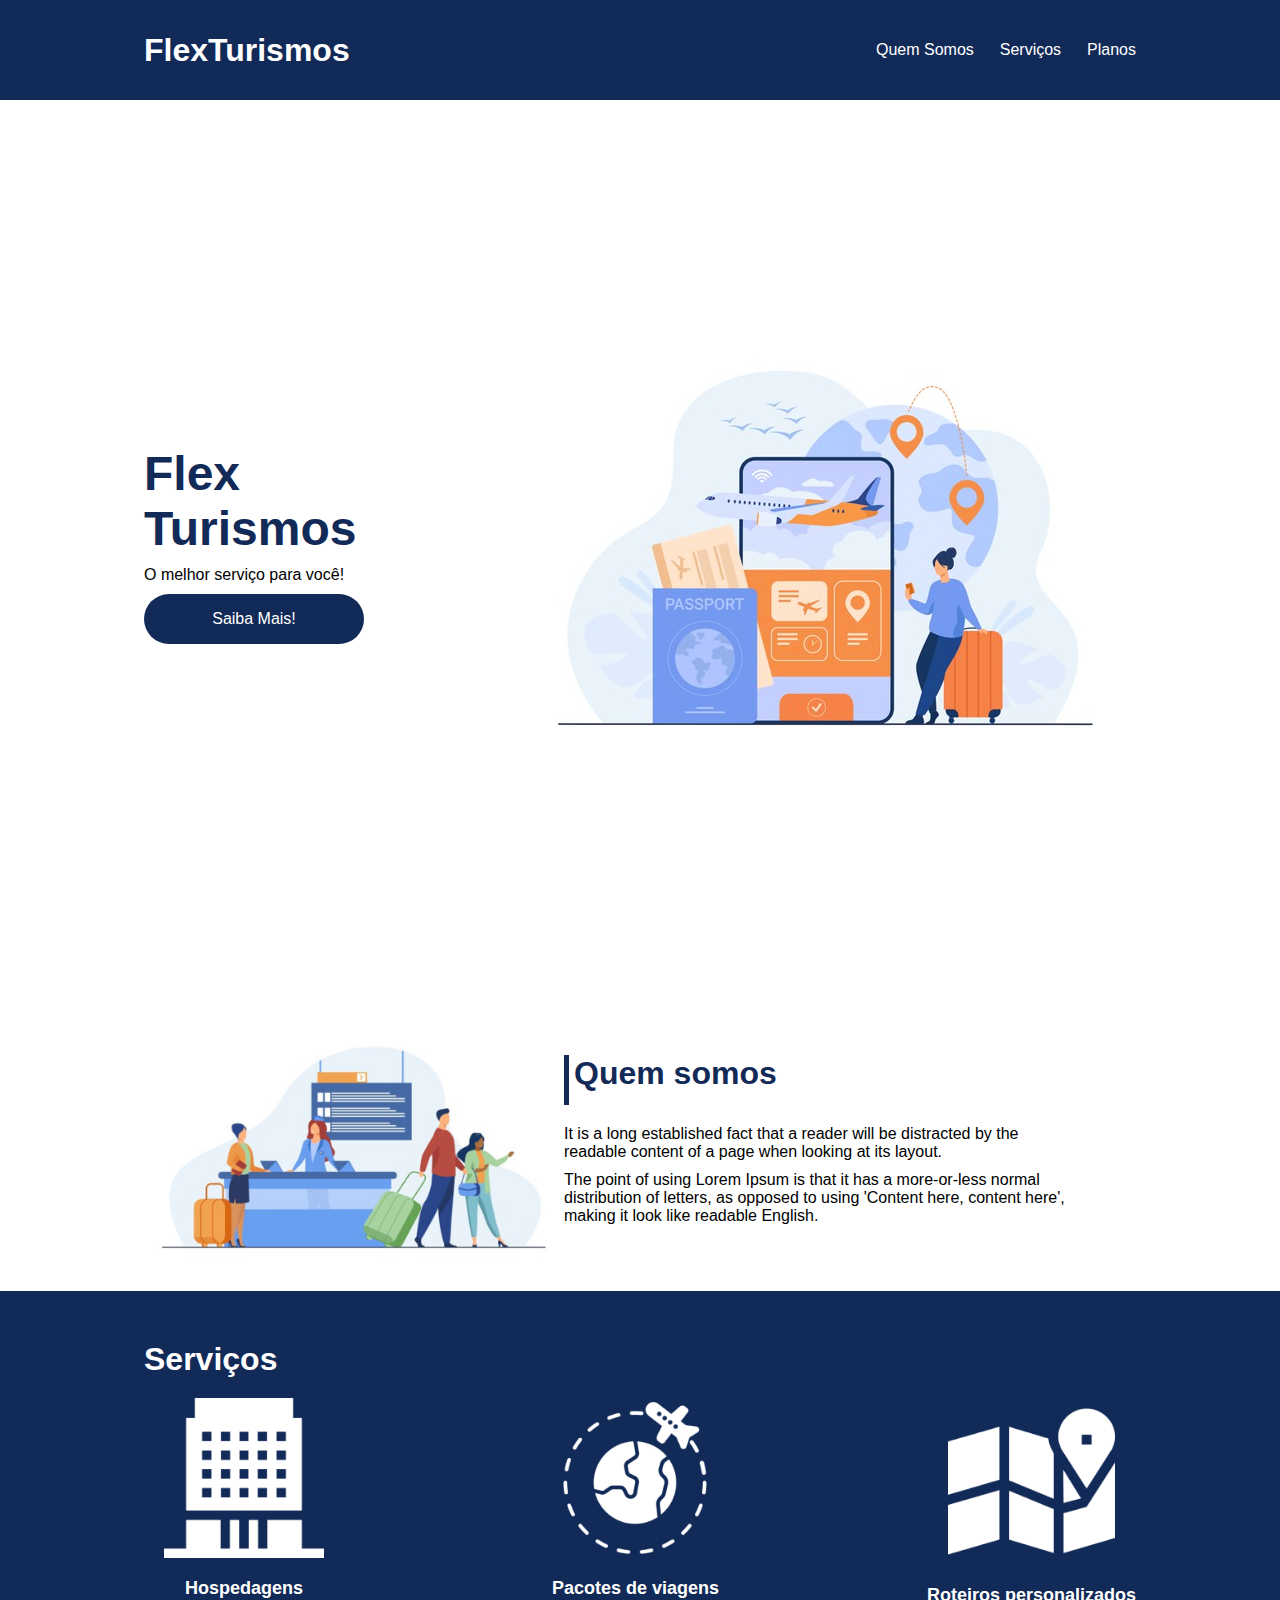
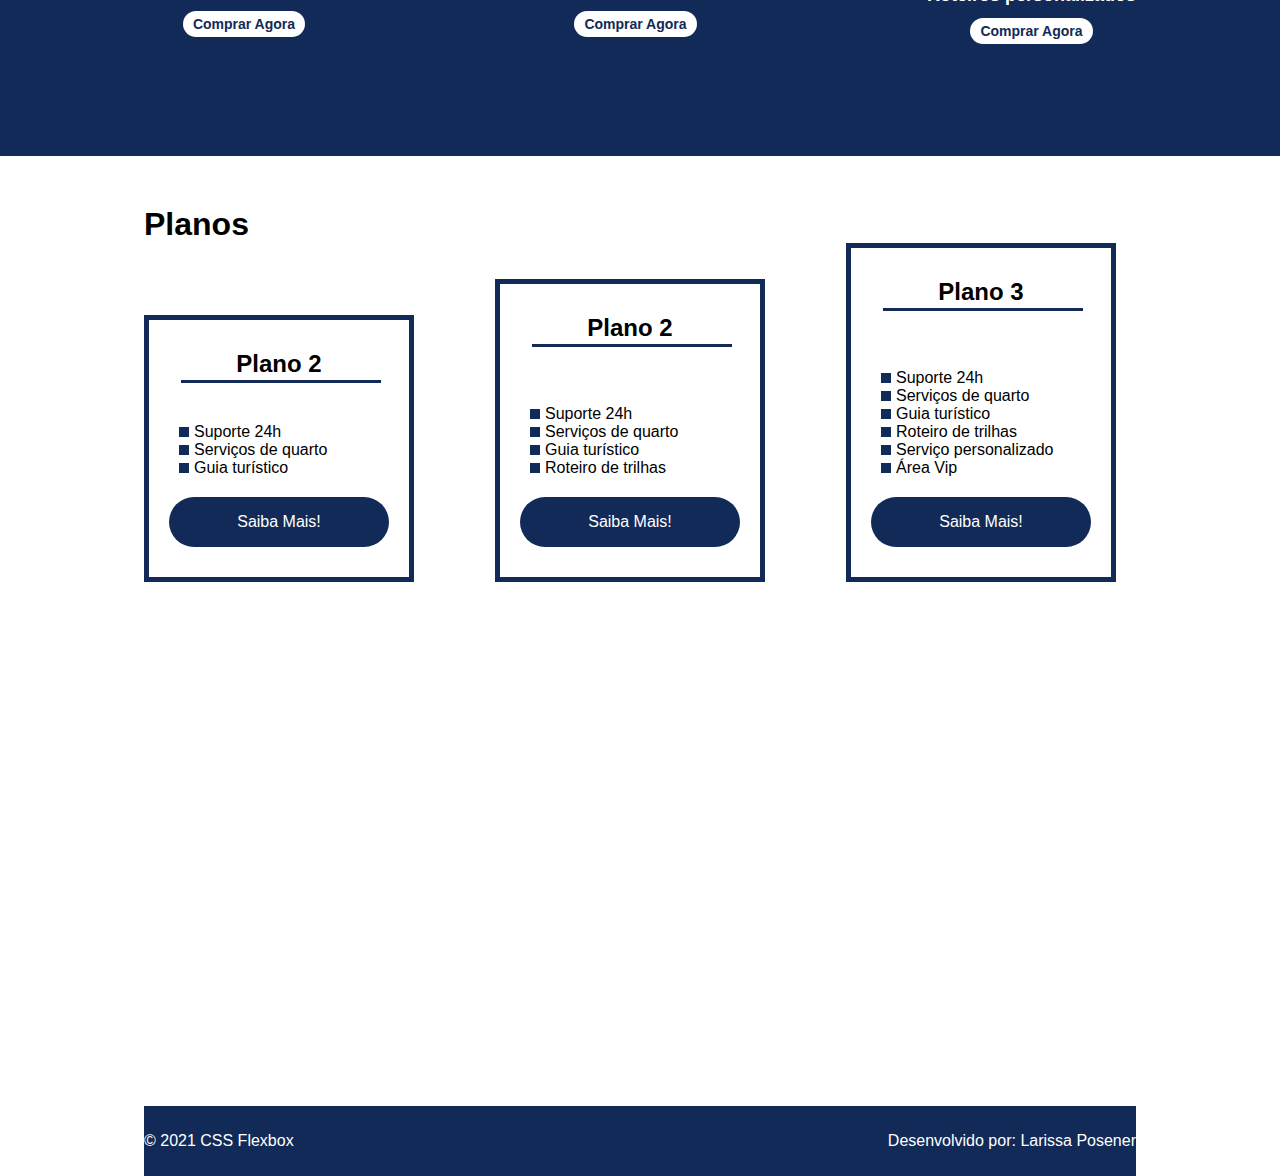
<file: flex-projeto/index.html>
<!DOCTYPE html>
<html lang="pt-br">
<head>
    <meta charset="UTF-8">
    <meta name="viewport" content="width=device-width, initial-scale=1.0">
    <title>Flex Turismos</title>
    <link rel="stylesheet" href="./style.css">
</head>
<body>
    <header>
        <div class="flex-container menu">
            <div><h1>FlexTurismos</h1></div>
            <ul class="list-items">
                <li><a href="#quem-somos">Quem Somos</a></li>
                <li><a href="#servicos">Serviços</a></li>
                <li><a href="#planos">Planos</a></li>
            </ul>
        </div>
    </header>

    <div class="flex-container apresentacao">
        <div class="texto-apresentacao">
            <h1>Flex <br>Turismos</h1>
            <p>O melhor serviço para você!</p>
            <a href="#" class="btn">Saiba Mais!</a>
        </div>

        <div>
            <div><img src="./images/0-main.png" alt="banner de apresentação"></div>
        </div>
    </div>

    <div class="flex-container" id="quem-somos">
        <div>
            <h2>Quem somos</h2>
            <p>It is a long established fact that a reader will be distracted by the readable content of a page when looking at its layout. </p>
            <p>The point of using Lorem Ipsum is that it has a more-or-less normal distribution of letters, as opposed to using 'Content here, content here', making it look like readable English.</p>
        </div>

        <div>
            <img src="./images/1-quem-somos.png" alt="balcão de atendimento">
        </div>
    </div>

    <div class="container-externo">
        <div class="flex-container" id="servicos">
            <div>
                <h2>Serviços</h2>
            </div>
    
            <div class="list-servicos">
                <div class="item-servico">
                    <div><img src="./images/icon-2.png" alt="hospedagens"></div>
                    <p>Hospedagens</p>
                    <a href="#">Comprar Agora</a>
                </div>
    
                <div class="item-servico">
                   <div><img src="./images/icon-1.png" alt="pacote de viagens"></div>
                   <p>Pacotes de viagens</p>
                   <a href="#">Comprar Agora</a>
                </div>
    
                <div class="item-servico">
                    <div><img src="./images/icon-3.png" alt="roteiros personalizados"></div>
                    <p>Roteiros personalizados</p>
                    <a href="#">Comprar Agora</a>
                </div>
            </div>

        </div>
    </div> 

    <div class="flex-container" id="planos">
        <div><h2>Planos</h2></div>
        <div class="list-planos">
            <div class="item-plano">
                <h3>Plano 2</h3>
                <ul>
                    <li>Suporte 24h</li>
                    <li>Serviços de quarto</li>
                    <li>Guia turístico</li>
                </ul>
                <a href="#" class="btn">Saiba Mais!</a>
            </div>
    
            <div class="item-plano">
                <h3>Plano 2</h3>
                <br>
                <ul>
                    <li>Suporte 24h</li>
                    <li>Serviços de quarto</li>
                    <li>Guia turístico</li>
                    <li>Roteiro de trilhas</li>
                </ul>
                <a href="#" class="btn">Saiba Mais!</a>
            </div>
    
            <div class="item-plano">
                <h3>Plano 3</h3>
                <br>
                <ul>
                    <li>Suporte 24h</li>
                    <li>Serviços de quarto</li>
                    <li>Guia turístico</li>
                    <li>Roteiro de trilhas</li>
                    <li>Serviço personalizado</li>
                    <li>Área Vip</li>
                </ul>
                <a href="#" class="btn">Saiba Mais!</a>
            </div>
        </div>
    </div>

    <footer>
        <div class="flex-container footer">
            <p>&copy; 2021 CSS Flexbox</p>
            <p>Desenvolvido por: Larissa Posener</p>
        </div>
    </footer>
</body>
</html>
</file>
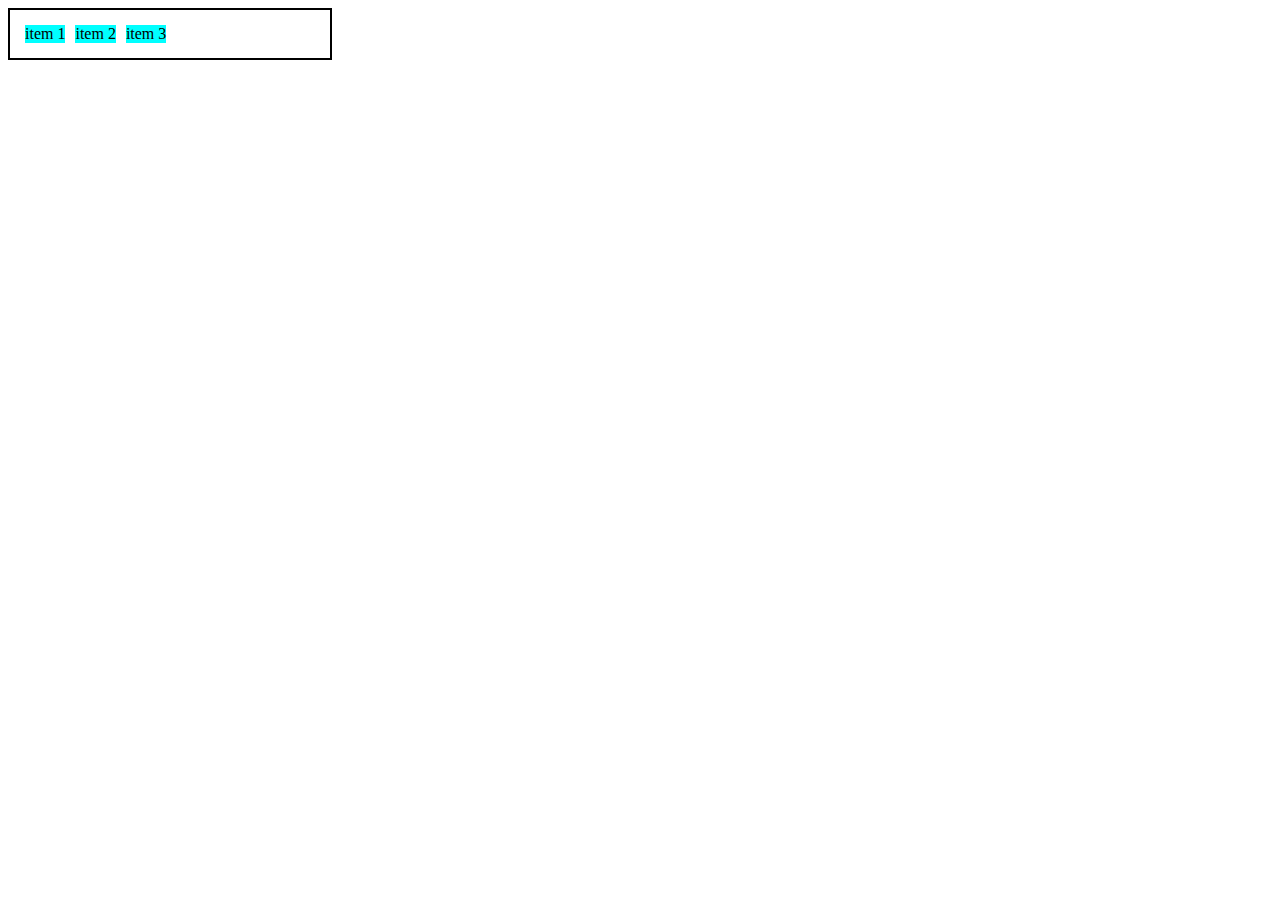
<file: 0-display-flex.html>
<!DOCTYPE html>
<html lang="en">
<head>
    <meta charset="UTF-8">
    <meta http-equiv="X-UA-Compatible" content="IE=edge">
    <meta name="viewport" content="width=device-width, initial-scale=1.0">
    <title>Fundamentos - display flex</title>
    <style>
        .flex{
            max-width: 300px;
            padding: 10px;
            border: 2px solid black;
            display: flex;
        }

        .item{
            background-color: aqua;
            margin: 5px;
        }
    </style>
</head>
<body>
    <div class="flex">
        <div class="item">item 1</div>
        <div class="item">item 2</div>
        <div class="item">item 3</div>
    </div>
</body>
</html>
</file>
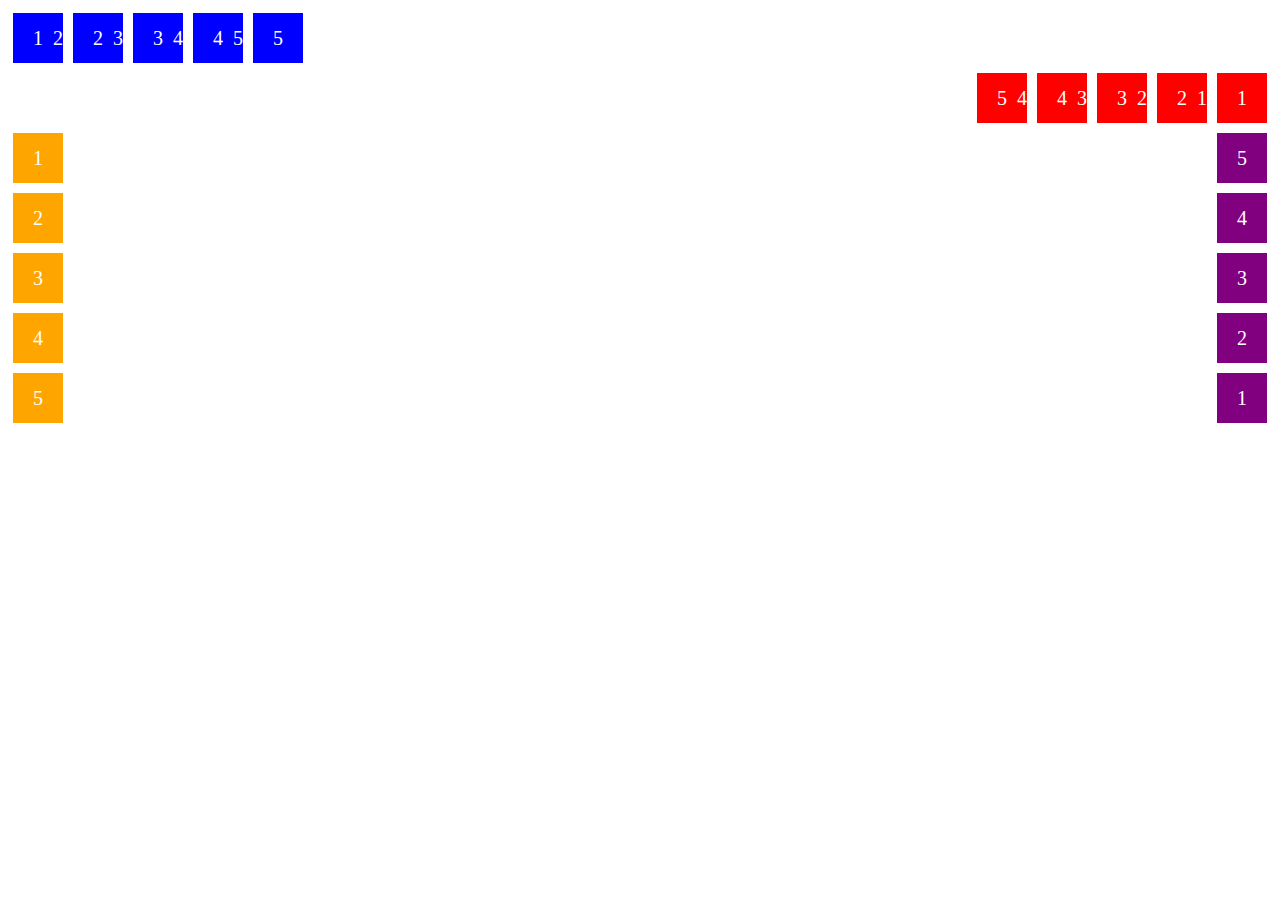
<file: 1-flex-direction.html>
<!DOCTYPE html>
<html lang="en">
<head>
    <meta charset="UTF-8">
    <meta http-equiv="X-UA-Compatible" content="IE=edge">
    <meta name="viewport" content="width=device-width, initial-scale=1.0">
    <title>Fundamentos - Flex direction</title>
    <style>
        .flex-container{
            margin: 0;
            padding: 0;
            display: flex;
            list-style: nome;
        }

        .flex-item{
            background: blue;
            height: 50px;
            width: 50px;
            line-height: 50px;
            font-size: 20px;
            color: white;
            text-align: center;
            margin: 5px;
        }

        .row{
            flex-direction: row;
        }

        .row-reverse{
            flex-direction: row-reverse;
        }
        .row-reverse li{
            background-color: red;
        }

        .column{
            float: left;
            flex-direction: column;
        }

        .column li{
            background: orange;
        }

        .column-reverse{
            float: right;
            flex-direction: column-reverse;
        }

        .column-reverse li{
            background: purple;
        }
    </style>
</head>
<body>
    <ul class="flex-container row"> 
        <li class="flex-item">1</li>
        <li class="flex-item">2</li>
        <li class="flex-item">3</li>
        <li class="flex-item">4</li>
        <li class="flex-item">5</li>
    </ul>

    <ul class="flex-container row-reverse"> 
        <li class="flex-item">1</li>
        <li class="flex-item">2</li>
        <li class="flex-item">3</li>
        <li class="flex-item">4</li>
        <li class="flex-item">5</li>
    </ul>

    <ul class="flex-container column"> 
        <li class="flex-item">1</li>
        <li class="flex-item">2</li>
        <li class="flex-item">3</li>
        <li class="flex-item">4</li>
        <li class="flex-item">5</li>
    </ul>

    <ul class="flex-container column-reverse"> 
        <li class="flex-item">1</li>
        <li class="flex-item">2</li>
        <li class="flex-item">3</li>
        <li class="flex-item">4</li>
        <li class="flex-item">5</li>
    </ul>
</body>
</html>
</file>
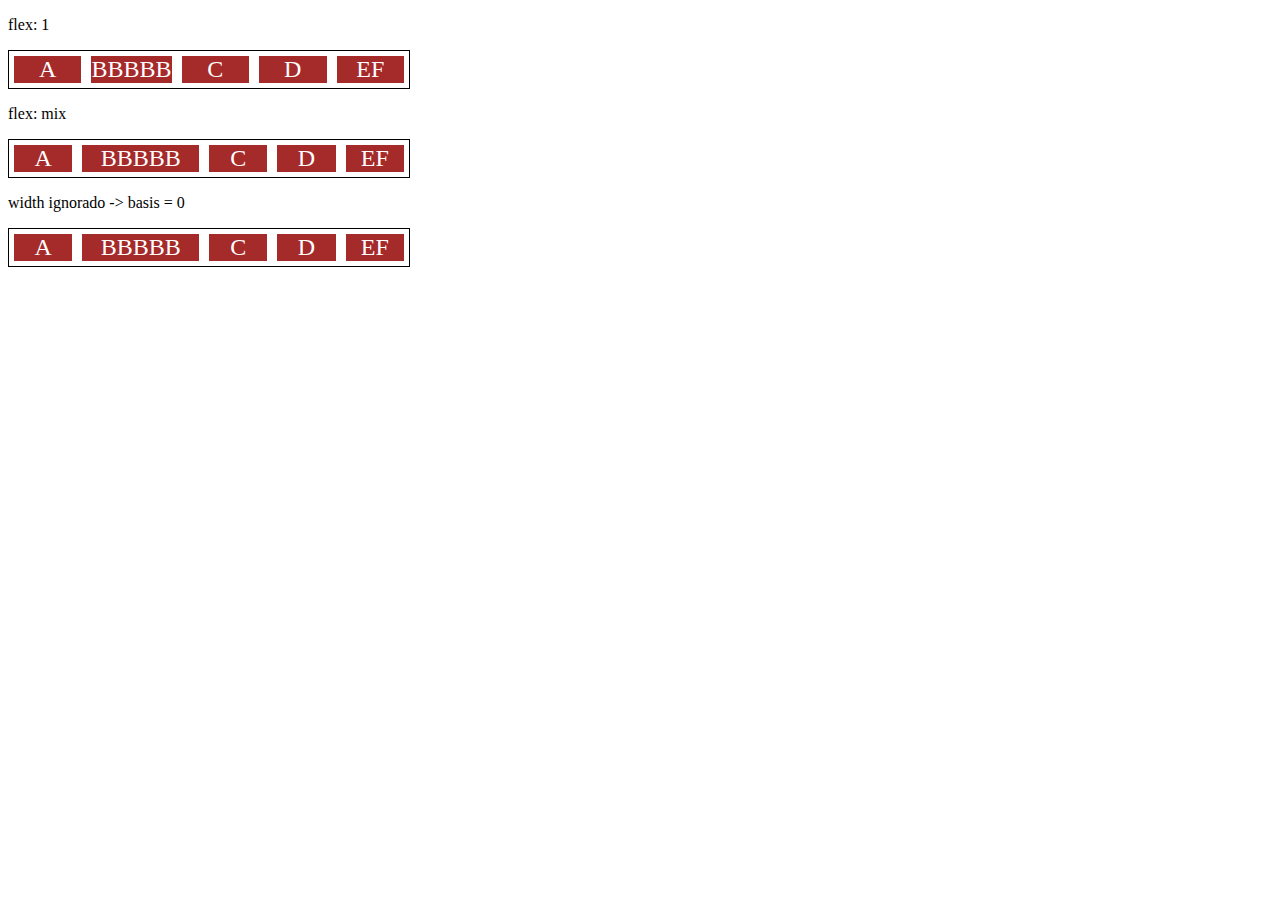
<file: 10-flex.html>
<!DOCTYPE html>
<html lang="en">
<head>
    <meta charset="UTF-8">
    <meta http-equiv="X-UA-Compatible" content="IE=edge">
    <meta name="viewport" content="width=device-width, initial-scale=1.0">
    <title>Fundamentos flex</title>
    <style>
        .container{
            display: flex;
            border: 1px solid black;
            max-width: 400px;
            margin-bottom: 10px;
        }

        .item{
            background-color: brown;
            color: white;
            font-size: 24px;
            text-align: center;
            margin: 5px;
        }

        .flex-1{
            flex: 1;
          
        }

        .largura{
            width: 200px;
        }

        .flex-2{
            flex: 2;
          
        }
    </style>
</head>
<body>

    <p>flex: 1</p>
    <div class="container">
        <div class="item flex-1">A</div>
        <div class="item flex-1">BBBBB</div>
        <div class="item flex-1">C</div>
        <div class="item flex-1">D</div>
        <div class="item flex-1">EF</div>
    </div>

    <p>flex: mix</p>
    <div class="container">
        <div class="item flex-1">A</div>
        <div class="item flex-2">BBBBB</div>
        <div class="item flex-1">C</div>
        <div class="item flex-1">D</div>
        <div class="item flex-1">EF</div>
    </div>

    <p>width ignorado -> basis = 0</p>
    <div class="container">
        <div class="item flex-1 largura">A</div>
        <div class="item flex-2 largura">BBBBB</div>
        <div class="item flex-1 largura">C</div>
        <div class="item flex-1 largura">D</div>
        <div class="item flex-1 ">EF</div>
    </div>
    
</body>
</html>
</file>
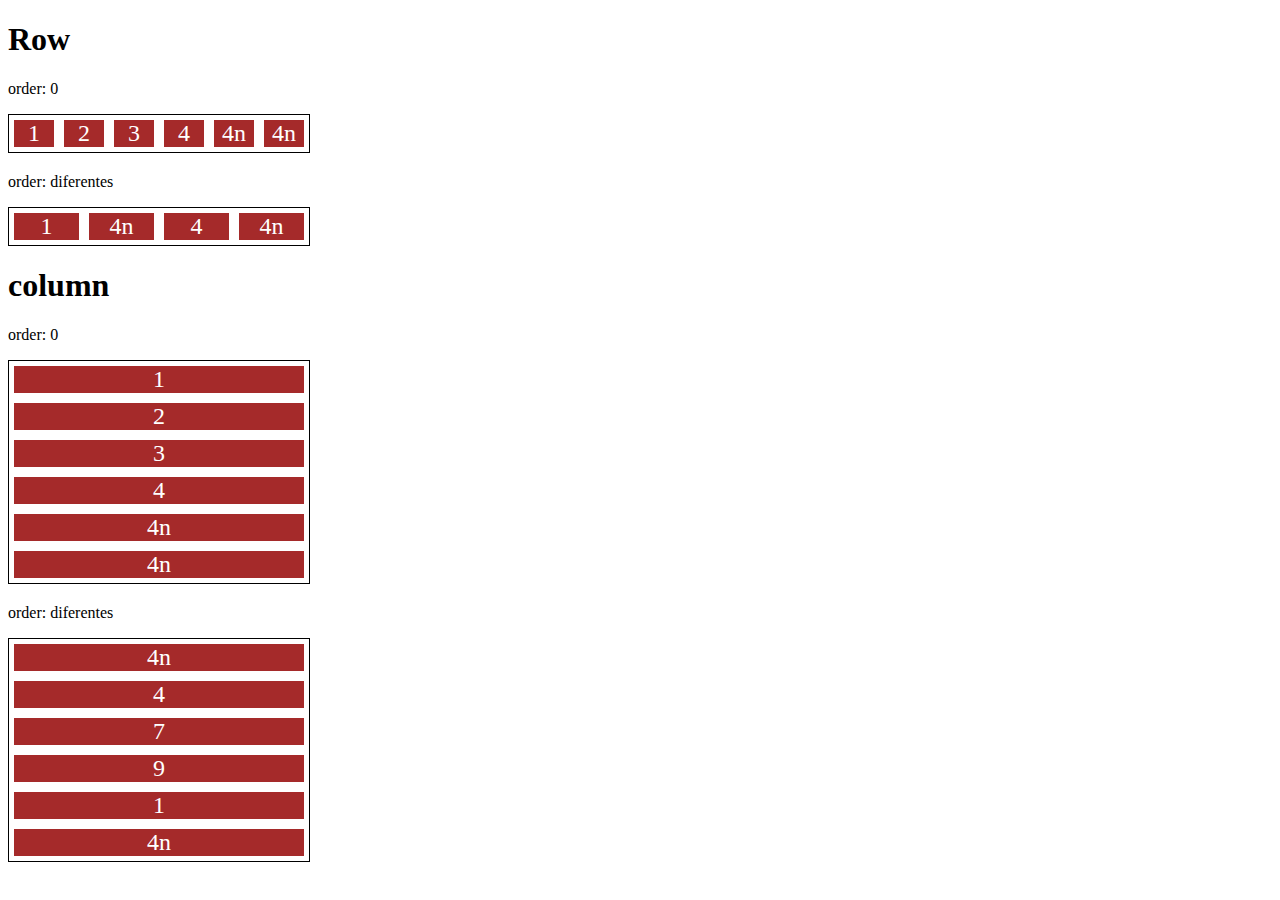
<file: 11-order.html>
<!DOCTYPE html>
<html lang="en">
<head>
    <meta charset="UTF-8">
    <meta http-equiv="X-UA-Compatible" content="IE=edge">
    <meta name="viewport" content="width=device-width, initial-scale=1.0">
    <title>Fundamentos  Order</title>
    <style>
        .container{
            display: flex;
            max-width: 300px;
            border: 1px solid black;
            margin-bottom: 20px;
           
        }

        .item{
            flex: 1;
            background: brown;
            color: white;
            text-align: center;
            font-size: 24px;
            margin: 5px;
            order: 0;
        }

        .o1{
            order: 1;
        }

        .o2{
            order: 2;
        }

        .o3{
            order: 3;
        }

        .direction{
            flex-direction: column;
        }
    </style>
</head>
<body>
    <h1>Row</h1>
    <p>order: 0</p>
    <div class="container">
        <div class="item">1</div>
        <div class="item">2</div>
        <div class="item">3</div>
        <div class="item">4</div>
        <div class="item">4n</div>
        <div class="item">4n</div>
    </div>

    <p>order: diferentes</p>
    <div class="container">
        <div class="item 03">1</div>
        <div class="item o2">4</div>
        <div class="item o3">4n</div>
        <div class="item o1">4n</div>
    </div>

    <h1>column</h1>
    <p>order: 0</p>
    <div class="container direction">
        <div class="item">1</div>
        <div class="item">2</div>
        <div class="item">3</div>
        <div class="item">4</div>
        <div class="item">4n</div>
        <div class="item">4n</div>
    </div>

    <p>order: diferentes</p>
    <div class="container direction">
        <div class="item o3">7</div>
        <div class="item o3">9</div>
        <div class="item o3">1</div>
        <div class="item o2">4</div>
        <div class="item o3">4n</div>
        <div class="item o1">4n</div>
    </div>
</body>
</html>
</file>
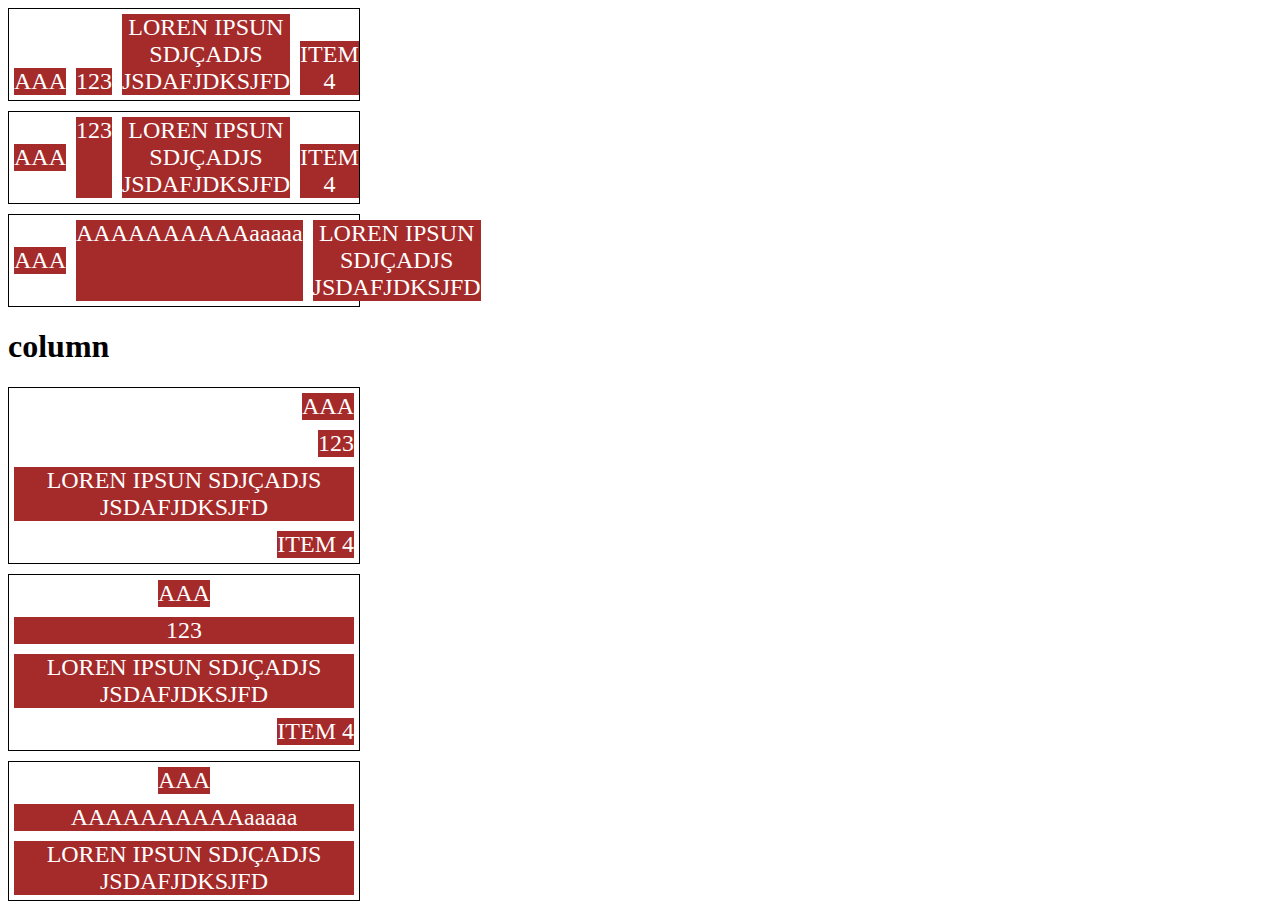
<file: 12-align-self.html>
<!DOCTYPE html>
<html lang="en">
<head>
    <meta charset="UTF-8">
    <meta http-equiv="X-UA-Compatible" content="IE=edge">
    <meta name="viewport" content="width=device-width, initial-scale=1.0">
    <title>Fundamentos - align self</title>
    <style>
        .container{
            max-width: 350px;
            border: 1px solid;
            margin-bottom: 10px;
            display: flex;
           

        }

        .align-container{
            align-items: flex-end;
        }

        .item{
            background-color: brown;
            color: white;
            font-size: 24px;
            text-align: center;
            margin: 5px;
        }

        .center{
            align-self: center;
        }

        .start{
            align-self: flex-start;
        }

        .end{
            align-self: flex-end;
        }

        .baseline{
            align-self: baseline;
        }

        .stretch{
            align-self: stretch;
        }

        .auto{
            align-self: auto;
        }

        .direction{
            flex-direction: column;
        }
    </style>
</head>
<body>
    <div class="container align-container">
        <div class="item">AAA</div>
        <div class="item auto">123</div>
        <div class="item auto">LOREN IPSUN SDJÇADJS JSDAFJDKSJFD</div>
        <div class="item auto">ITEM 4</div>
    </div>

    <div class="container">
        <div class="item center">AAA</div>
        <div class="item auto start">123</div>
        <div class="item stretch">LOREN IPSUN SDJÇADJS JSDAFJDKSJFD</div>
        <div class="item end">ITEM 4</div>
    </div>

    <div class="container">
        <div class="item center">AAA</div>
        <div class="item auto start">AAAAAAAAAAaaaaa</div>
        <div class="item stretch">LOREN IPSUN SDJÇADJS JSDAFJDKSJFD</div>
        
    </div>


    <h1>column</h1>
    <div class="container align-container direction">
        <div class="item">AAA</div>
        <div class="item auto">123</div>
        <div class="item auto">LOREN IPSUN SDJÇADJS JSDAFJDKSJFD</div>
        <div class="item auto">ITEM 4</div>
    </div>

    <div class="container direction">
        <div class="item center">AAA</div>
        <div class="item auto start">123</div>
        <div class="item stretch">LOREN IPSUN SDJÇADJS JSDAFJDKSJFD</div>
        <div class="item end">ITEM 4</div>
    </div>

    <div class="container direction">
        <div class="item center">AAA</div>
        <div class="item auto start">AAAAAAAAAAaaaaa</div>
        <div class="item stretch">LOREN IPSUN SDJÇADJS JSDAFJDKSJFD</div>
        
    </div>
</body>
</html>
</file>
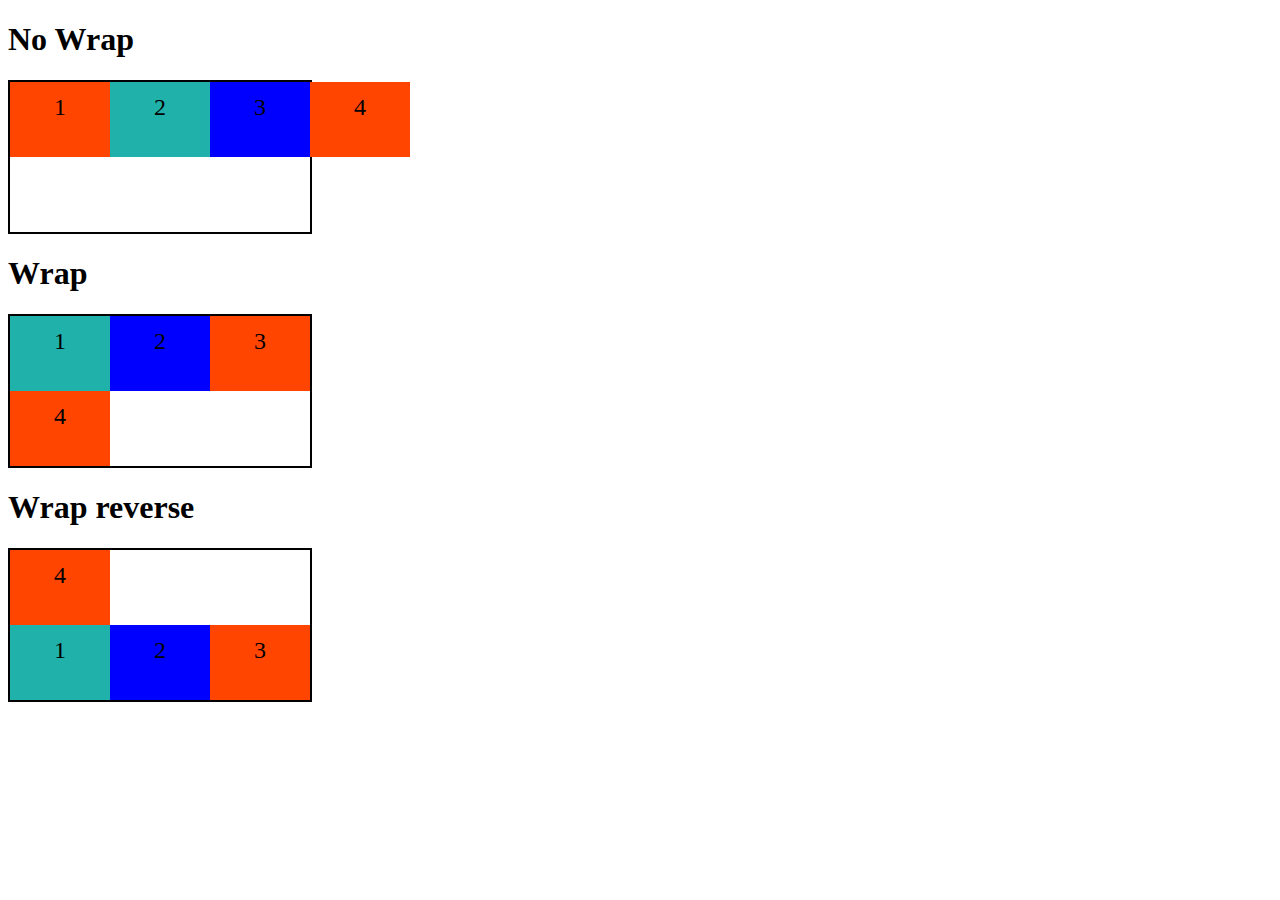
<file: 2-flex-wrap.html>
<!DOCTYPE html>
<html lang="en">
<head>
    <meta charset="UTF-8">
    <meta http-equiv="X-UA-Compatible" content="IE=edge">
    <meta name="viewport" content="width=device-width, initial-scale=1.0">
    <title>Fundamentos - Flex Wrap</title>
    <style>
        .flex-container{
            display: flex;
            height: 150px;
            border: 2px solid black;
            max-width: 300px;
            flex-direction: row;
        }

        .item{
            font-size: 24px;
            height: 50%;
            text-align: center;
            min-width: 100px;
            line-height: 50px;
        }

        .nowrap{
            flex-wrap: nowrap;
        }

        .wrap{
            flex-wrap: wrap;
        }

        .wrap-reverse{
            flex-wrap: wrap-reverse

        }

        .blue{
            background-color: blue;
        }

        .green{
            background-color: lightseagreen;
        }

        .orange{
            background-color: orangered;
        }
    </style>
</head>
<body>
    <h1>No Wrap</h1>
    <div class="flex-container nowrap">
        <div class="item orange">1</div>
        <div class="item green">2</div>
        <div class="item blue">3</div>
        <div class="item orange">4</div>
    
    </div>
    
    <h1>Wrap</h1>
    <div class="flex-container wrap">
        <div class="item green">1</div>
        <div class="item blue">2</div>
        <div class="item orange">3</div>
        <div class="item orange">4</div>
    </div>

    <h1>Wrap reverse</h1>
    <div class="flex-container wrap-reverse">
        <div class="item green">1</div>
        <div class="item blue">2</div>
        <div class="item orange">3</div>
        <div class="item orange">4</div>
    </div>
</body>
</html>
</file>
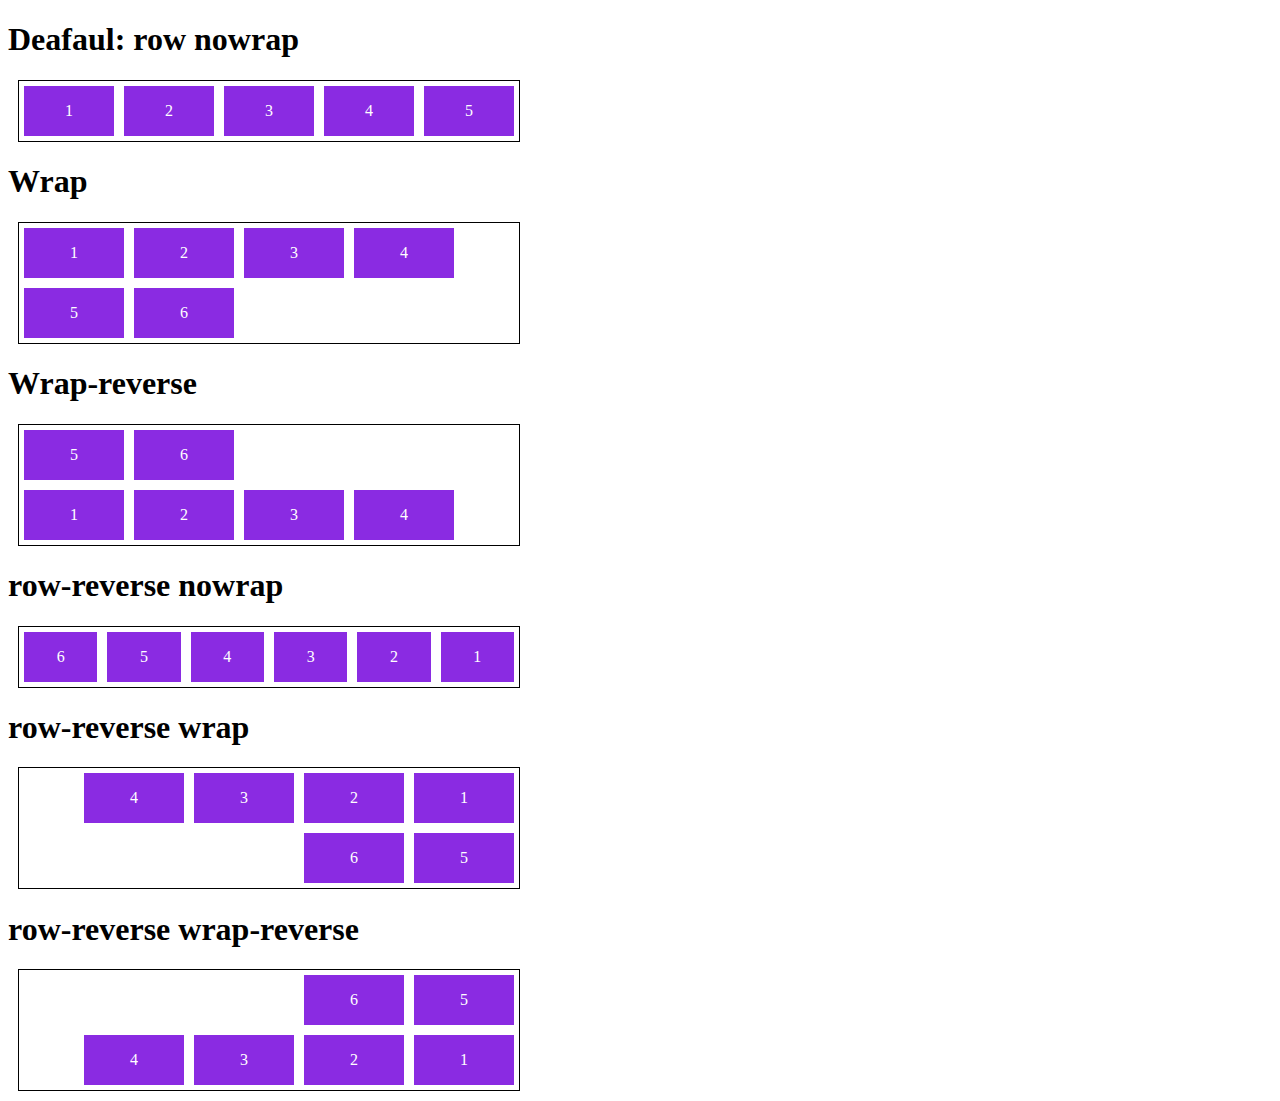
<file: 3-flex-flow.html>
<!DOCTYPE html>
<html lang="en">
<head>
    <meta charset="UTF-8">
    <meta http-equiv="X-UA-Compatible" content="IE=edge">
    <meta name="viewport" content="width=device-width, initial-scale=1.0">
    <title>Fundamentos -  flex flow</title>
    <style>
        .flex-container{
            display: flex;
            border: 1px solid black;
            max-width: 500px;
            margin: 10px;
        }

        .default{
            flex-flow: row nowrap;
        }

        .wrap{
            flex-flow: row wrap;
        }

        .wrap-reverse{
            flex-flow: row wrap-reverse;
        }


        .item{
            background-color: blueviolet;
            margin: 5px;
            color: white;
            text-align: center;
            width: 100px;
            height: 50px;
            line-height: 50px;

        }

        .r-nowrap{
            flex-flow: row-reverse nowrap;
        }

        .r-wrap{
            flex-flow: row-reverse wrap;
        }

        .rr-wrap{
            flex-flow: row-reverse wrap-reverse;
        }

    </style>
</head>
<body>
    <h1>Deafaul: row nowrap</h1>
    <div class="flex-container default">
        <div class="item">1</div>
        <div class="item">2</div>
        <div class="item">3</div>
        <div class="item">4</div>
        <div class="item">5</div>
    </div>

    <h1>Wrap</h1>
    <div class="flex-container wrap">
        <div class="item">1</div>
        <div class="item">2</div>
        <div class="item">3</div>
        <div class="item">4</div>
        <div class="item">5</div>
        <div class="item">6</div>
    </div>

    <h1>Wrap-reverse</h1>
    <div class="flex-container wrap-reverse">
        <div class="item">1</div>
        <div class="item">2</div>
        <div class="item">3</div>
        <div class="item">4</div>
        <div class="item">5</div>
        <div class="item">6</div>
    </div>

    <h1>row-reverse nowrap</h1>
    <div class="flex-container r-nowrap">
        <div class="item">1</div>
        <div class="item">2</div>
        <div class="item">3</div>
        <div class="item">4</div>
        <div class="item">5</div>
        <div class="item">6</div>
    
    </div>

    <h1>row-reverse wrap</h1>
    <div class="flex-container r-wrap">
        <div class="item">1</div>
        <div class="item">2</div>
        <div class="item">3</div>
        <div class="item">4</div>
        <div class="item">5</div>
        <div class="item">6</div>
    
    </div>

    <h1>row-reverse wrap-reverse</h1>
    <div class="flex-container rr-wrap">
        <div class="item">1</div>
        <div class="item">2</div>
        <div class="item">3</div>
        <div class="item">4</div>
        <div class="item">5</div>
        <div class="item">6</div>
    
    </div>
</body>
</html>
</file>
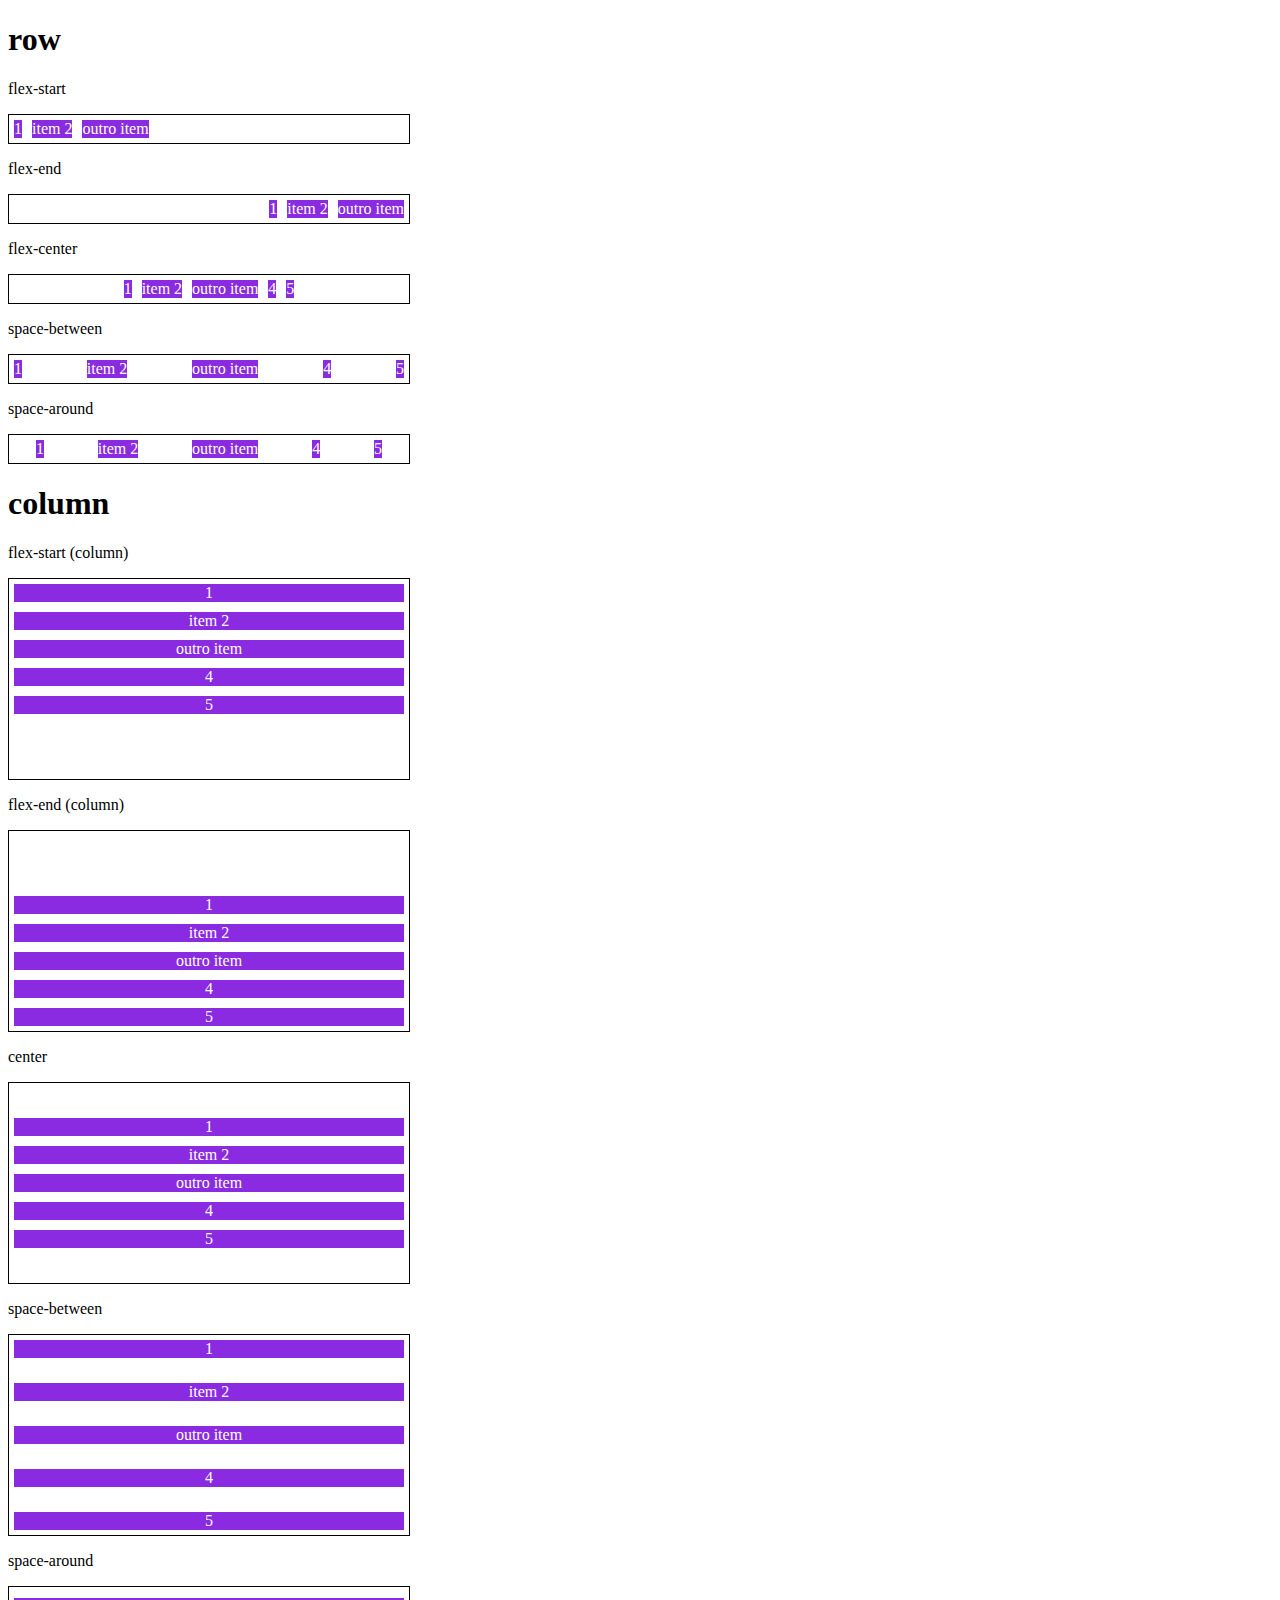
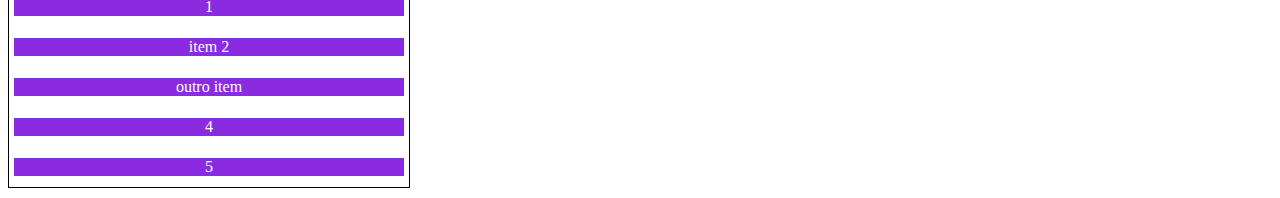
<file: 4-justify-content.html>
<!DOCTYPE html>
<html lang="en">
<head>
    <meta charset="UTF-8">
    <meta http-equiv="X-UA-Compatible" content="IE=edge">
    <meta name="viewport" content="width=device-width, initial-scale=1.0">
    <title>Fundamentos - justify content</title>
    <style>
        .container{
            max-width: 400px;
            border: 1px solid black;
            margin: 0;
            display: flex;
            margin-bottom: 10px;
        }

        .item{
            background-color: blueviolet;
            margin: 5px;
            text-align: center;
            color: white;
        }

        .flex-start{
            justify-content: flex-start;
        }

        .flex-end{
            justify-content: flex-end;
        }

        .flex-center{
            justify-content: center;
        }

        .space-between{
            justify-content: space-between;
        }

        .space-around{
            justify-content: space-around;
        }

        .column{
            flex-direction: column;
            min-height: 200px;
        }

       
       
    </style>
</head>
<body>
    <h1>row</h1>
    <p>flex-start</p>
    <section class="container flex-start">
        <div class="item">1</div>
        <div class="item">item 2</div>
        <div class="item">outro item</div>
    </section>

    <p>flex-end</p>
    <section class="container flex-end">
        <div class="item">1</div>
        <div class="item">item 2</div>
        <div class="item">outro item</div>
    </section>

    <p>flex-center</p>
    <section class="container flex-center">
        <div class="item">1</div>
        <div class="item">item 2</div>
        <div class="item">outro item</div>
        <div class="item">4</div>
        <div class="item">5</div>
    </section>

    <p>space-between</p>
    <section class="container space-between">
        <div class="item">1</div>
        <div class="item">item 2</div>
        <div class="item">outro item</div>
        <div class="item">4</div>
        <div class="item">5</div>
    </section>

    <p>space-around</p>
    <section class="container space-around">
        <div class="item">1</div>
        <div class="item">item 2</div>
        <div class="item">outro item</div>
        <div class="item">4</div>
        <div class="item">5</div>
    </section>

    <h1>column</h1>

    <p>flex-start (column)</p>
    <section class="container flex-start column">
        <div class="item">1</div>
        <div class="item">item 2</div>
        <div class="item">outro item</div>
        <div class="item">4</div>
        <div class="item">5</div>
    </section>

    <p>flex-end (column)</p>
    <section class="container flex-end column">
        <div class="item">1</div>
        <div class="item">item 2</div>
        <div class="item">outro item</div>
        <div class="item">4</div>
        <div class="item">5</div>
    </section>

    <p>center </p>
    <section class="container flex-center column">
        <div class="item">1</div>
        <div class="item">item 2</div>
        <div class="item">outro item</div>
        <div class="item">4</div>
        <div class="item">5</div>
    </section>

    <p>space-between </p>
    <section class="container space-between column">
        <div class="item">1</div>
        <div class="item">item 2</div>
        <div class="item">outro item</div>
        <div class="item">4</div>
        <div class="item">5</div>
    </section>

    <p>space-around </p>
    <section class="container space-around column">
        <div class="item">1</div>
        <div class="item">item 2</div>
        <div class="item">outro item</div>
        <div class="item">4</div>
        <div class="item">5</div>
    </section>
</body>
</html>
</file>
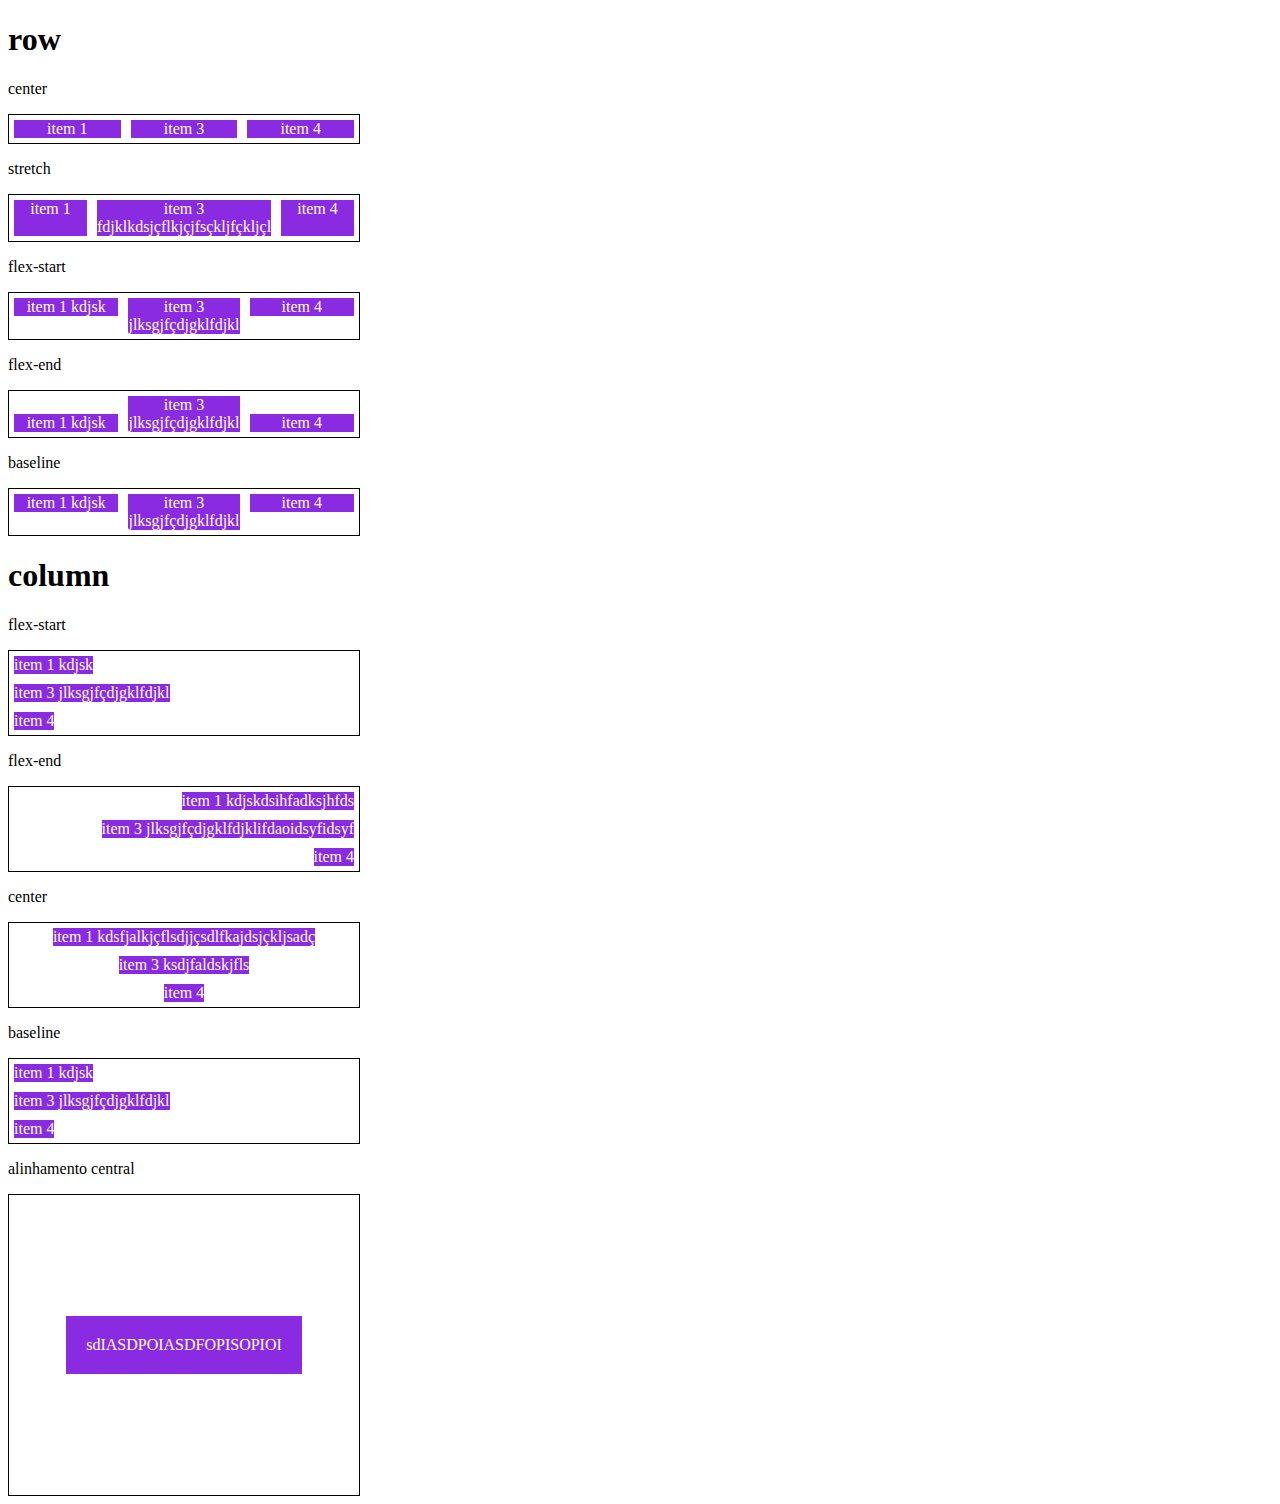
<file: 5-align-items.html>
<!DOCTYPE html>
<html lang="en">
<head>
    <meta charset="UTF-8">
    <meta http-equiv="X-UA-Compatible" content="IE=edge">
    <meta name="viewport" content="width=device-width, initial-scale=1.0">
    <title>Fundamentos - align items</title>
    <style>
        .container{
            max-width: 350px;
            border: 1px solid black;
            display: flex;
        }

        .flex{
            flex: 1;
        }
        .item{
            background-color: blueviolet;
            margin: 5px;
            color: white;
            text-align: center;
            flex: 1;
        }

        .center{
            align-items: center;
        }

        .stretch{
            align-items: stretch;
        }

        .flex-start{
            align-items: flex-start;
        }

        .flex-end{
            align-items: flex-end;
        }

        .baseline{
            align-items: baseline;
        }

        .column{
            flex-direction: column;
        }

        .central{
            height: 300px;
            justify-content: center;
        }

        .central .item{
            flex: 0;
            padding: 20px;
        }
    </style>
</head>
<body>
    <h1>row</h1>
    <p>center</p>
    <section class="container center">
        <div class="item">item 1</div>
        <div class="item">item 3</div>
        <div class="item">item 4</div>
    </section>

    <p>stretch</p>
    <section class="container stretch">
        <div class="item">item 1</div>
        <div class="item">item 3 
            fdjklkdsjçflkjçjfsçkljfçkljçl</div>
        <div class="item">item 4</div>
    </section>

    <p>flex-start</p>
    <section class="container flex-start">
        <div class="item">item 1 kdjsk</div>
        <div class="item">item 3 jlksgjfçdjgklfdjkl</div>
        <div class="item">item 4</div>
    </section>

    <p>flex-end</p>
    <section class="container flex-end">
        <div class="item">item 1 kdjsk</div>
        <div class="item">item 3 jlksgjfçdjgklfdjkl</div>
        <div class="item">item 4</div>
    </section>

    <p>baseline</p>
    <section class="container center baseline">
        <div class="item">item 1 kdjsk</div>
        <div class="item">item 3 jlksgjfçdjgklfdjkl</div>
        <div class="item">item 4</div>
    </section>

    <h1>column</h1>

    <p>flex-start</p>
    <section class="container flex-start column">
        <div class="item">item 1 kdjsk</div>
        <div class="item">item 3 jlksgjfçdjgklfdjkl</div>
        <div class="item">item 4</div>
    </section>

    <p>flex-end</p>
    <section class="container flex-end column">
        <div class="item">item 1 kdjskdsihfadksjhfds</div>
        <div class="item">item 3 jlksgjfçdjgklfdjklifdaoidsyfidsyf</div>
        <div class="item">item 4</div>
    </section>

    <p>center</p>
    <section class="container center column">
        <div class="item">item 1 kdsfjalkjçflsdjjçsdlfkajdsjçkljsadç</div>
        <div class="item">item 3 ksdjfaldskjfls</div>
        <div class="item">item 4</div>
    </section>

    <p>baseline</p>
    <section class="container center baseline column">
        <div class="item">item 1 kdjsk</div>
        <div class="item">item 3 jlksgjfçdjgklfdjkl</div>
        <div class="item">item 4</div>
    </section>

    <p>alinhamento central</p>
    <section class="container center central">
        <div class="item">sdIASDPOIASDFOPISOPIOI
        </div>
    </section>
</body>
</html>
</file>
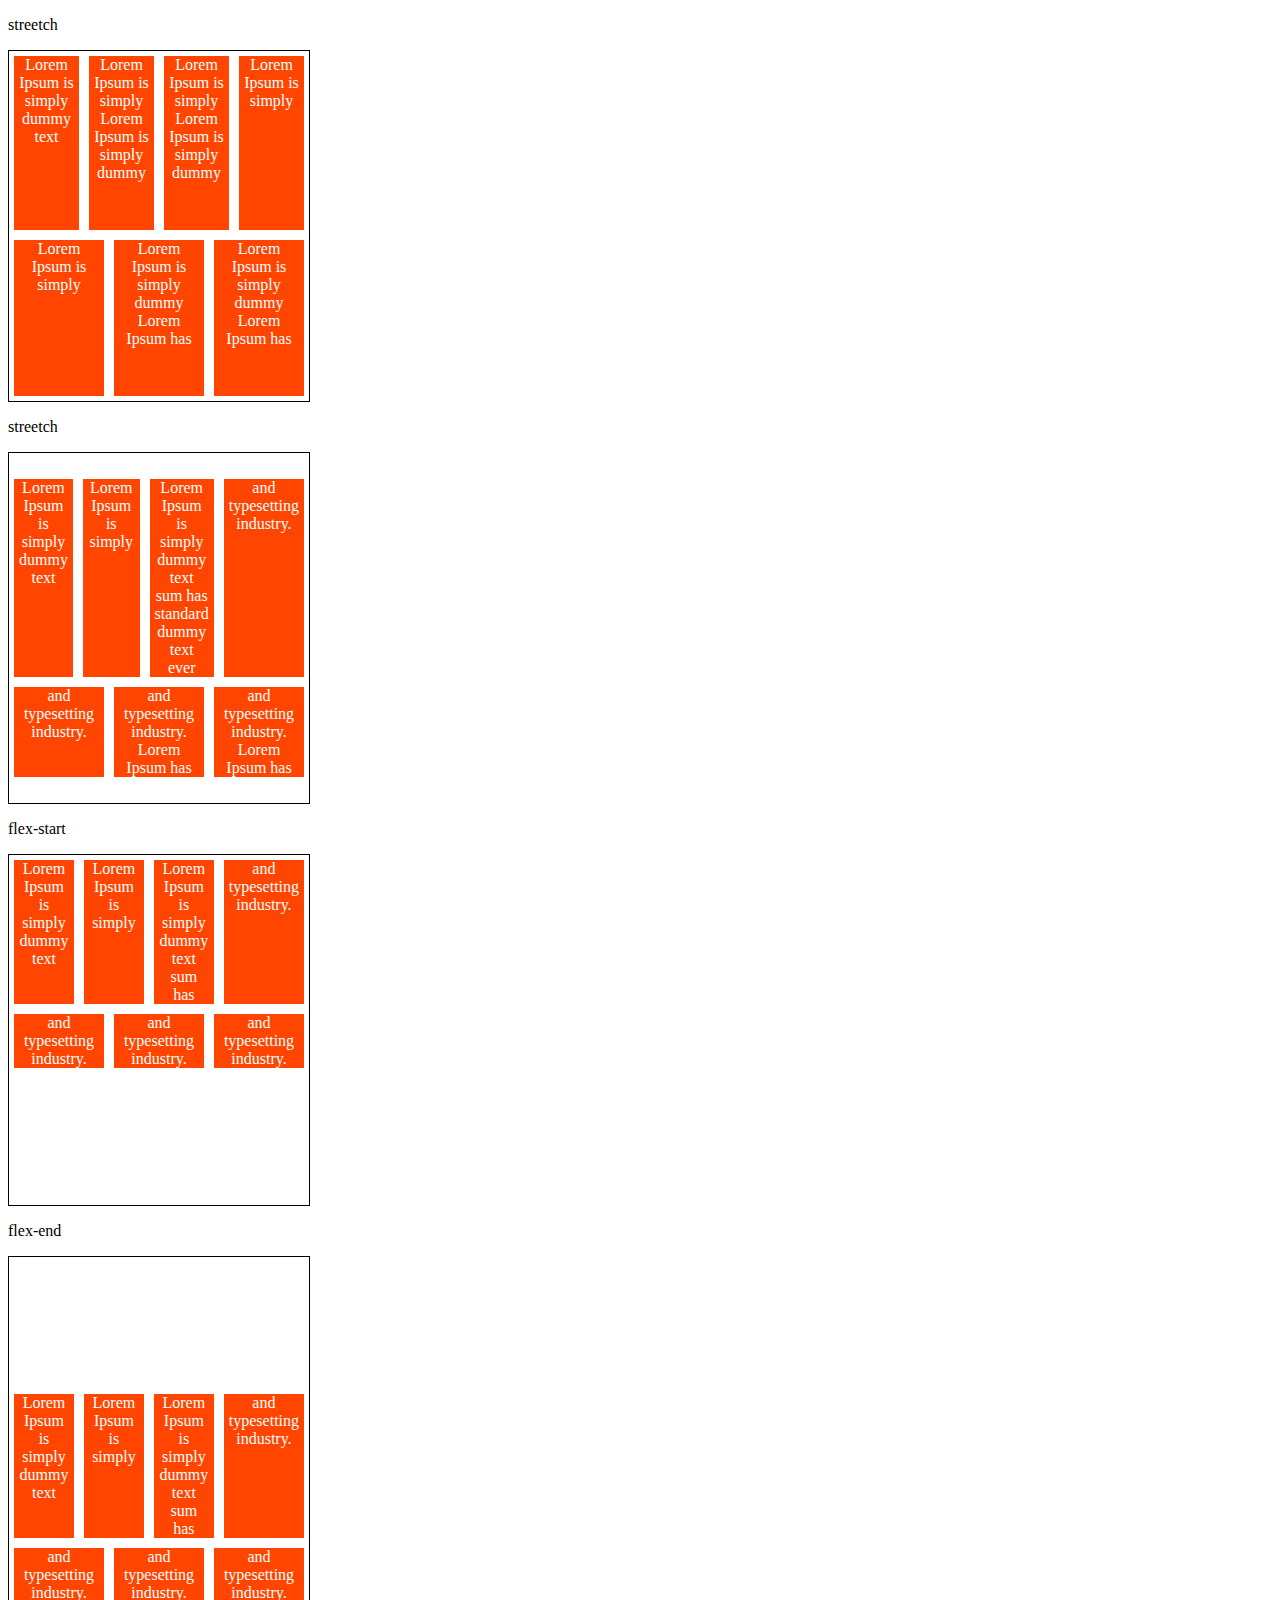
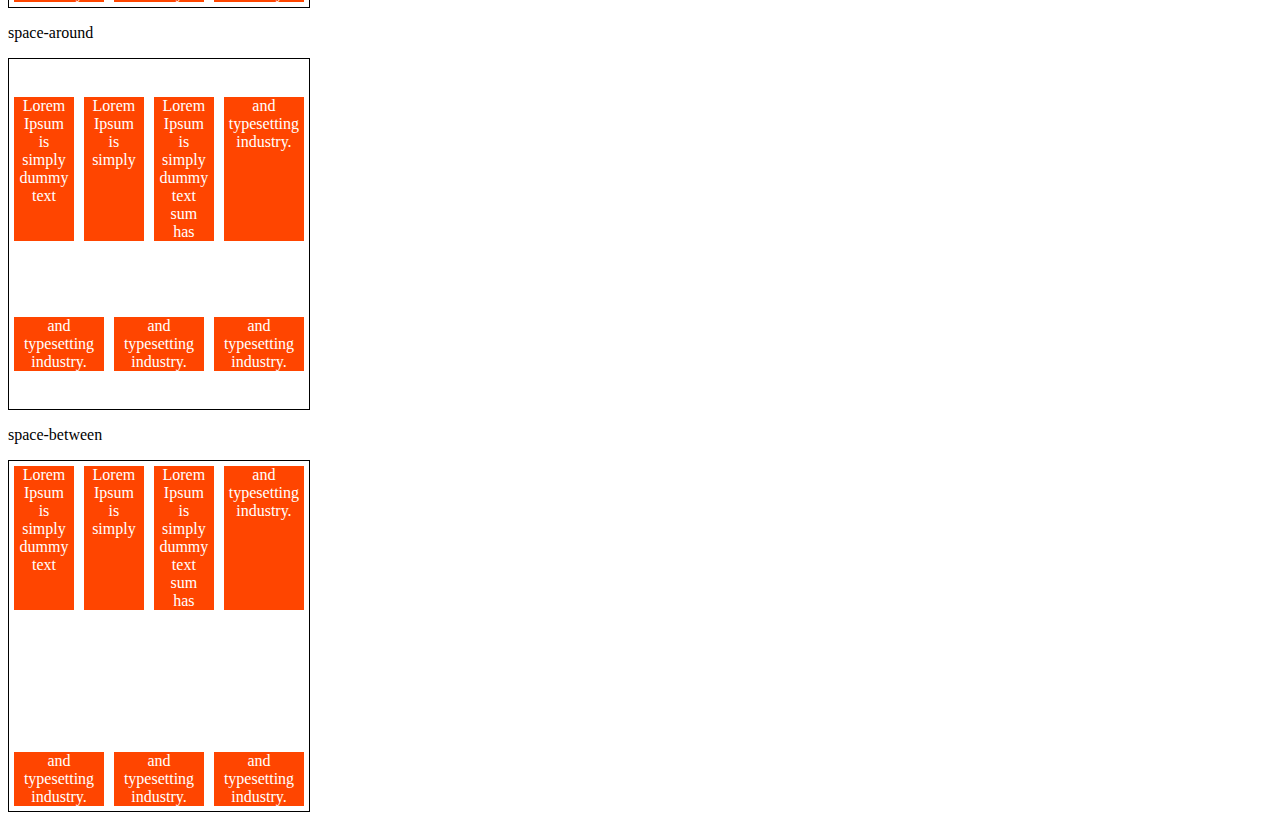
<file: 6-align-content.html>
<!DOCTYPE html>
<html lang="en">
<head>
    <meta charset="UTF-8">
    <meta http-equiv="X-UA-Compatible" content="IE=edge">
    <meta name="viewport" content="width=device-width, initial-scale=1.0">
    <title>fundamentos - align content</title>
    <style>
        .container{
            height: 350px;
            max-width: 300px;
            margin: 0;
            display: flex;
            flex-wrap: wrap;
            border: 1px solid black;
        }

        .item{
            background-color: orangered;
            padding: 0 5px;
            margin: 5px;
            flex: 1;
            text-align: center;
            color: white;
        }

        .streetch{
            align-content: stretch;
        }

        .center{
            align-content: center;
        }

        .flex-start{
            align-content: flex-start;
        }

        .flex-end{
            align-content: flex-end;
        }

        .space-around{
            align-content: space-around;
        }

        .space-between{
            align-content: space-between;
        }
    </style>
</head>
<body>
    <p>streetch</p>
    <div class="container streetch">
        <div class="item">Lorem Ipsum is simply dummy text</div>
        <div class="item">Lorem Ipsum is simply Lorem Ipsum is simply dummy</div>
        <div class="item">Lorem Ipsum is simply Lorem Ipsum is simply dummy</div>
        <div class="item">Lorem Ipsum is simply </div>
        <div class="item">Lorem Ipsum is simply </div>
        <div class="item">Lorem Ipsum is simply dummy Lorem Ipsum has </div>
        <div class="item">Lorem Ipsum is simply dummy Lorem Ipsum has </div>
    </div>

    <p>streetch</p>
    <div class="container streetch center">
        <div class="item">Lorem Ipsum is simply dummy text</div>
        <div class="item">Lorem Ipsum is simply </div>
        <div class="item">Lorem Ipsum is simply dummy text sum has standard dummy text ever</div>
        <div class="item">and typesetting industry. </div>
        <div class="item">and typesetting industry. </div>
        <div class="item">and typesetting industry. Lorem Ipsum has </div>
        <div class="item">and typesetting industry. Lorem Ipsum has </div>
    </div>

    <p>flex-start</p>
    <div class="container streetch flex-start">
        <div class="item">Lorem Ipsum is simply dummy text</div>
        <div class="item">Lorem Ipsum is simply </div>
        <div class="item">Lorem Ipsum is simply dummy text sum has</div>
        <div class="item">and typesetting industry.</div>
        <div class="item">and typesetting industry.</div>
        <div class="item">and typesetting industry.</div>
        <div class="item">and typesetting industry.</div>
    </div>

    <p>flex-end</p>
    <div class="container streetch flex-end">
        <div class="item">Lorem Ipsum is simply dummy text</div>
        <div class="item">Lorem Ipsum is simply </div>
        <div class="item">Lorem Ipsum is simply dummy text sum has</div>
        <div class="item">and typesetting industry.</div>
        <div class="item">and typesetting industry.</div>
        <div class="item">and typesetting industry.</div>
        <div class="item">and typesetting industry.</div>
    </div>

    <p>space-around</p>
    <div class="container streetch space-around">
        <div class="item">Lorem Ipsum is simply dummy text</div>
        <div class="item">Lorem Ipsum is simply </div>
        <div class="item">Lorem Ipsum is simply dummy text sum has</div>
        <div class="item">and typesetting industry.</div>
        <div class="item">and typesetting industry.</div>
        <div class="item">and typesetting industry.</div>
        <div class="item">and typesetting industry.</div>
    </div>

    <p>space-between</p>
    <div class="container streetch space-between">
        <div class="item">Lorem Ipsum is simply dummy text</div>
        <div class="item">Lorem Ipsum is simply </div>
        <div class="item">Lorem Ipsum is simply dummy text sum has</div>
        <div class="item">and typesetting industry.</div>
        <div class="item">and typesetting industry.</div>
        <div class="item">and typesetting industry.</div>
        <div class="item">and typesetting industry.</div>
    </div>
</body>
</html>
</file>
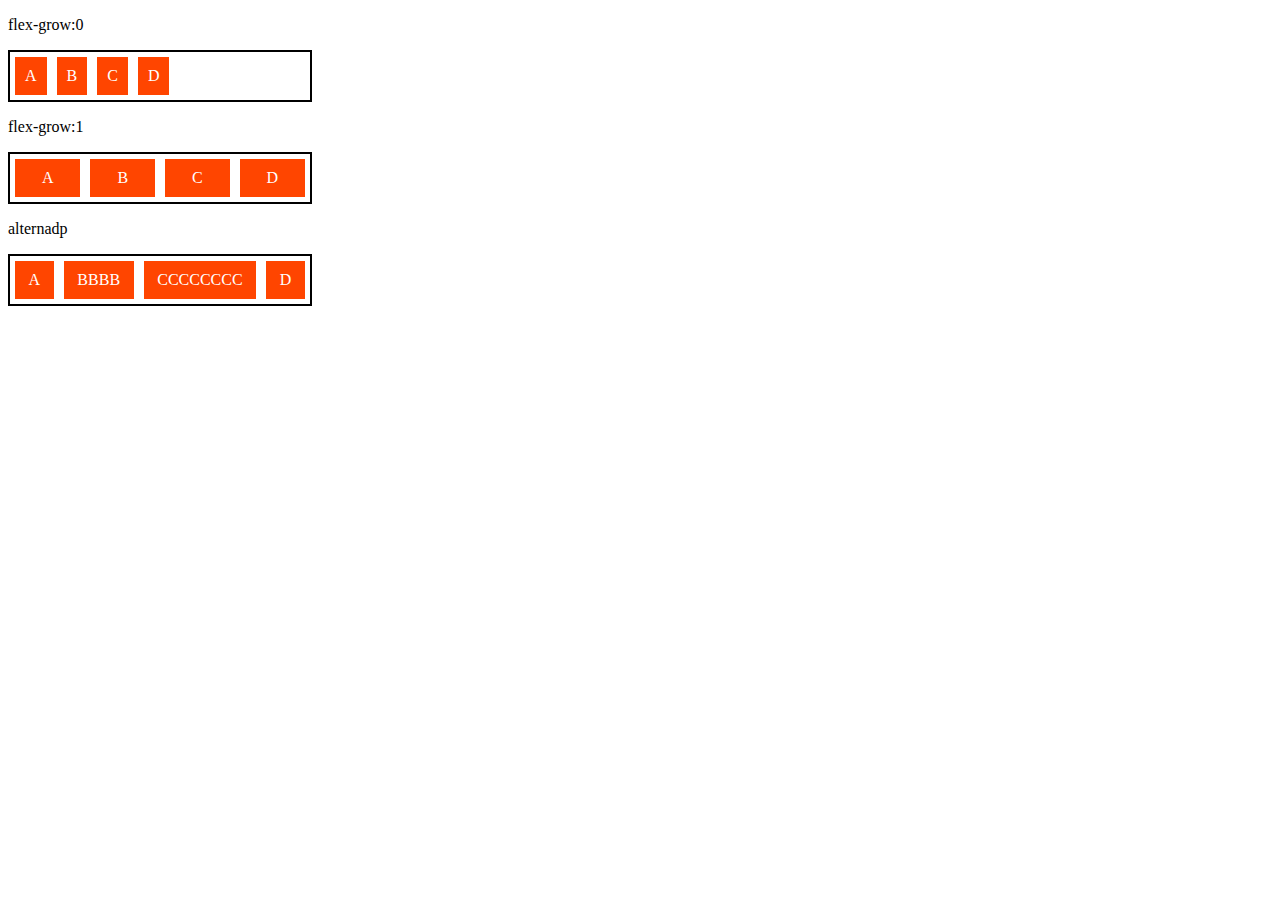
<file: 7-flex-grow.html>
<!DOCTYPE html>
<html lang="en">
<head>
    <meta charset="UTF-8">
    <meta http-equiv="X-UA-Compatible" content="IE=edge">
    <meta name="viewport" content="width=device-width, initial-scale=1.0">
    <title>Fundamentos - flex grow</title>
    <style>
        .container{
            display: flex;
            border: 2px solid black;
            max-width: 300px;
        }

        .item{
            background-color: orangered;
            margin: 5px;
            padding: 10px;
            text-align: center;
            color: white;
        }

        .fg-0{
            flex-grow: 0;
        }

        .fg-1{
            flex-grow: 1;
        }


        .fg-2{
            flex-grow: 2;
        }

        .fg-3{
            flex-grow: 3;
        }
    </style>
</head>
<body>
    <p>flex-grow:0</p>
    <div class="container">
        <div class="item fg-0">A</div>
        <div class="item fg-0">B</div>
        <div class="item fg-0">C</div>
        <div class="item fg-0">D</div>
    </div>

    <p>flex-grow:1</p>
    <div class="container">
        <div class="item fg-1">A</div>
        <div class="item fg-1">B</div>
        <div class="item fg-1">C</div>
        <div class="item fg-1">D</div>
    </div>

    <p>alternadp</p>
    <div class="container">
        <div class="item fg-1">A</div>
        <div class="item fg-1">BBBB</div>
        <div class="item fg-1">CCCCCCCC</div>
        <div class="item fg-1">D</div>
    </div>
</body>
</html>
</file>
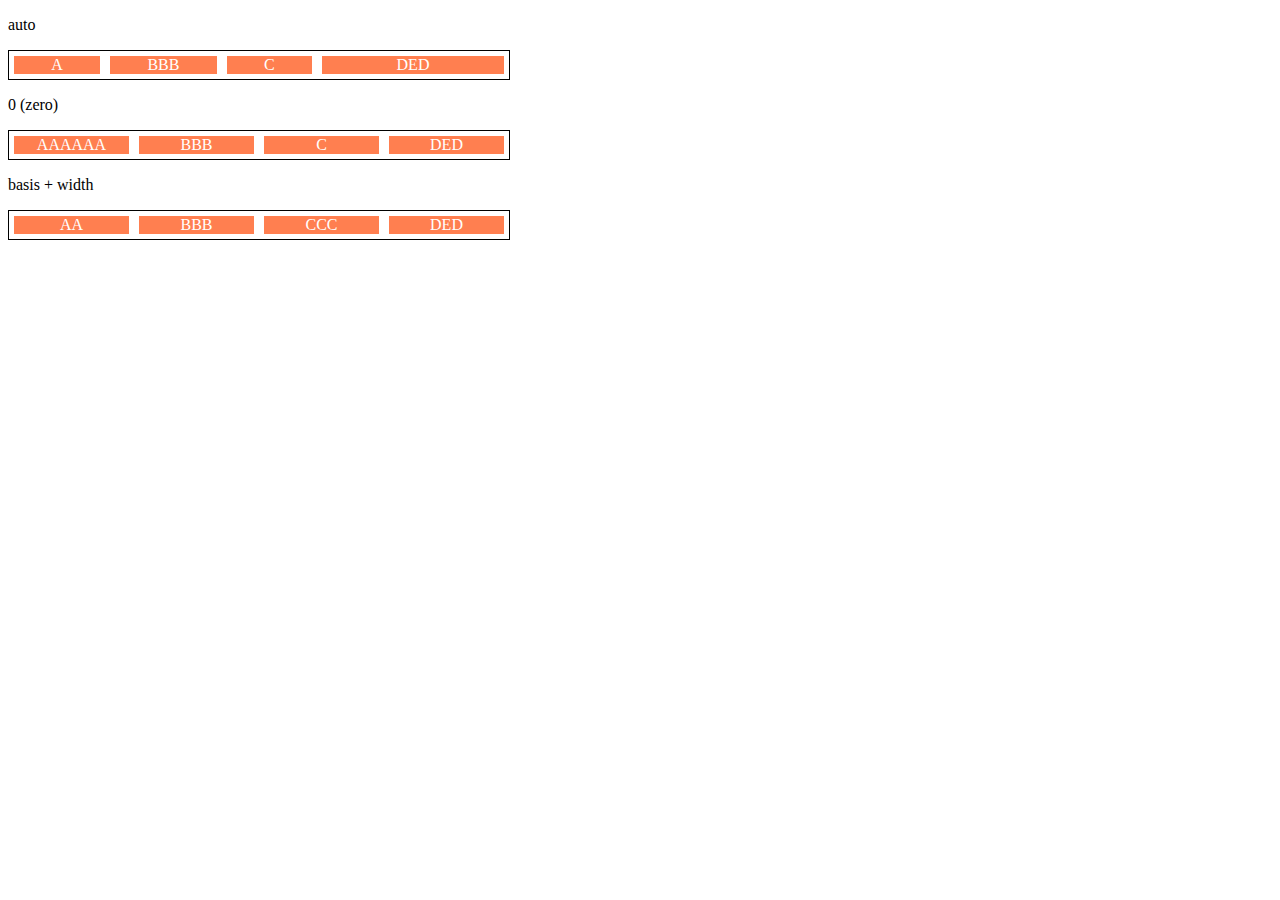
<file: 8-flex-basis.html>
<!DOCTYPE html>
<html lang="en">
<head>
    <meta charset="UTF-8">
    <meta http-equiv="X-UA-Compatible" content="IE=edge">
    <meta name="viewport" content="width=device-width, initial-scale=1.0">
    <title>Fundamento flex basis</title>
    <style>
        .container{
            max-width: 500px;
            border: 1px solid black;
            display: flex;
        }

        .items{
            background-color: coral;
            color: white;
            text-align: center;
            margin: 5px;
        }

        .bauto{
            flex-basis: auto;
        }

        .b-0{
            flex-basis: 0;
        }

        .fg-1{
            flex-grow: 1;
        }

        .fg-2{
            flex-grow: 2;
        }

        .w-100{
            flex-basis: 100px;
        }
    </style>
</head>
<body>
    <p>auto</p>
    <div class="container">
        <div class="items bauto fg-1">A</div>
        <div class="items  bauto fg-1">BBB</div>
        <div class="items  bauto fg-1">C</div>
        <div class="items  bauto fg-2">DED</div>
    </div>

    <p>0 (zero)</p>
    <div class="container">
        <div class="items b-0 fg-1">AAAAAA</div>
        <div class="items  b-0 fg-1">BBB</div>
        <div class="items  b-0 fg-1">C</div>
        <div class="items  b-0 fg-1">DED</div>
    </div>

    <p>basis + width</p>
    <div class="container">
        <div class="items w-100 fg-1">AA</div>
        <div class="items w-100 fg-1">BBB</div>
        <div class="items w-100 fg-1">CCC</div>
        <div class="items w-100 fg-1">DED</div>
    </div>
    
</body>
</html>
</file>
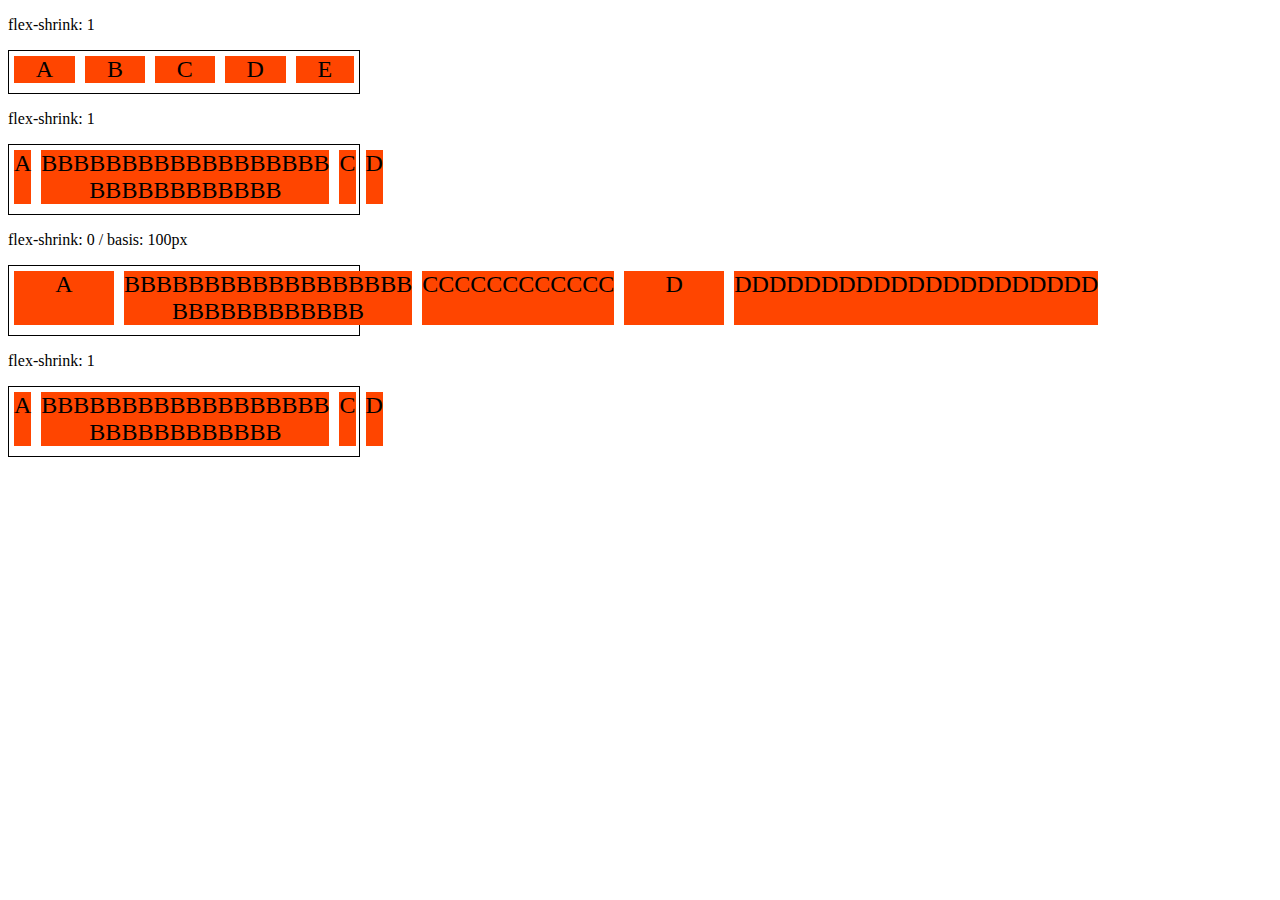
<file: 9-flex-shrink.html>
<!DOCTYPE html>
<html lang="en">
<head>
    <meta charset="UTF-8">
    <meta http-equiv="X-UA-Compatible" content="IE=edge">
    <meta name="viewport" content="width=device-width, initial-scale=1.0">
    <title>fundamentos flex-shrink</title>
    <style>
        .container{
            display: flex;
            max-width: 350px;
            border: 1px solid black;
        }

        .item{
            margin: 5px;
            background-color: orangered;
            font-size: 24px;
            text-align: center;
            margin-bottom: 10PX;
        }

        .s-l{
            flex-shrink: 1;
        }

        .fg-1{
            flex-grow: 1;
        }

        .s-0{
            flex-shrink: 0;
            flex-basis: 100px;
        }

        .s-2{
            flex-shrink: 2;
            flex-basis: 100px;
        }

        .s-3{
            flex-shrink: 3;
            flex-basis: 100px;
        }
    </style>
</head>
<body>

    <p>flex-shrink: 1</p>
    <div class="container">
        <div class="item s-l fg-1">A</div>
        <div class="item s-l fg-1">B</div>
        <div class="item s-l fg-1">C</div>
        <div class="item s-l fg-1">D</div>
        <div class="item s-l fg-1">E</div>
    </div>

    <p>flex-shrink: 1</p>
    <div class="container">
        <div class="item s-l fg-1">A</div>
        <div class="item s-l fg-1">BBBBBBBBBBBBBBBBBB BBBBBBBBBBBB</div>
        <div class="item s-l fg-1">C</div>
        <div class="item s-l fg-1">D</div>
    </div>

    <p>flex-shrink: 0 / basis: 100px</p>
    <div class="container">
        <div class="item s-l s-0">A</div>
        <div class="item s-l s-0">BBBBBBBBBBBBBBBBBB BBBBBBBBBBBB</div>
        <div class="item s-l s-0">CCCCCCCCCCCC</div>
        <div class="item s-l s-0">D</div>
        <div class="item s-l s-0">DDDDDDDDDDDDDDDDDDDDD</div>
    </div>
    
    <p>flex-shrink: 1</p>
    <div class="container">
        <div class="item s-l fg-1">A</div>
        <div class="item s-2 fg-1">BBBBBBBBBBBBBBBBBB BBBBBBBBBBBB</div>
        <div class="item s-2 fg-1">C</div>
        <div class="item s-3 fg-1">D</div>
    </div>

</body>
</html>
</file>
<file: flex-projeto/style.css>
*{
    margin: 0;
    padding: 0;
    font-family: 'Open Sans', sans-serif;
}

ul{
    list-style: none;
    margin: 0;
    padding: 0;
}

ul li a{
    text-decoration: none;
}

div img{
    display: block;
    width: 100%;
}

.flex-container{
    display: flex;
    max-width: 992px;
    margin: auto;
    width: 100%;
    min-width: 320px;
}

header{
    background-color: #122A57;
    height: 100px;
    display: flex;
    align-items: center;
    color: #fff;
}

header .list-items{
    display: flex;
    max-width: 260px;
    width: 100%;
    justify-content: space-between;
    align-items: center;
}

.list-items li a{
    color: #fff;

}
header .menu{
    justify-content: space-between;
}

.apresentacao{
    height: 100vh;
    align-items: center;
    justify-content: space-between;
}
.apresentacao .texto-apresentacao{
    min-height: 200px;
}

.texto-apresentacao h1{
    color: #122A57;
    font-size: 48px;
    margin-bottom: 10px;
}

.btn{
    background-color: #122A57;
    color: #fff;
    text-align: center;
    border-radius: 30px;
    width: 220px;
    display: block;
    text-decoration: none;
    height: 50px;
    line-height: 50px;
    margin-top: 10px;
    margin-bottom: 10px;
}

#quem-somos{
    flex-direction: row-reverse;
    align-items: center;
    justify-content: space-between;
}

#quem-somos img{
    min-width: 320px;
    margin: auto;
}

#quem-somos h2{
    font-size: 32px;
    color: #122A57;
    display: flex;
    margin-bottom: 20px;
}

#quem-somos h2::before{
    content: "";
    height: 50px;
    width: 5px;
    margin-right: 5px;
    background-color: #122A57;
    position: relative;
}

#quem-somos p{
    margin-bottom: 10px;
    width: 90%;
}

#quem-somos img{
    min-width: 420px;
}

.container-externo{
    background-color: #122A57;
    width: 100%;
}

#servicos{
    flex-direction: column;
    padding-top: 50px;
    padding-bottom: 100px;
}

#servicos h2{
    color: #fff;
    font-size: 32px;
    margin-bottom: 20px;
}

.list-servicos{
    display: flex;
    justify-content: space-between;
}

.list-servicos .item-servico{
    text-align: center;
}

.item-servico a{
    width: 220px;
    background-color: #fff;
    border-radius: 30px;
    height: 50px;
    text-align: center;
    margin-top: 20px;
    line-height: 50px;
    padding: 5px 10px;
    color: #122A57;
    font-size: 14px;
    text-decoration: none;
    font-weight: 700;
}

.item-servico p{
    font-weight: 700;
    font-size: 18px;
    color: #fff;
    margin-top: 20px;
}

.item-servico img{
    width: 80%;
    margin: auto;
}

#planos{
    flex-direction: column;
    min-height: 100vh;
    padding-top: 50px;
}

#planos h2{
    font-size: 32px;
}

.list-planos{
    display: flex;
    align-items: flex-end;
    justify-content: space-between;
}

.item-plano{
    flex: 1;
    border: 5px solid #122A57;
    margin-right: 20px;
    padding: 10px;
    max-width: 240px;
   
}

.item-plano .btn{
    margin: auto;
    margin-bottom: 20px;
}

.item-plano h3{
    font-size: 24px;
    display: flex;
    flex-direction: column;
    text-align: center;
    margin: 20px;
}

.item-plano h3::after{
    content: "";
    background-color: #122A57;
    width: 100%;
    height: 3px;
    margin: 2px;
    margin-bottom: 10px;
}

.item-plano ul{
    padding: 10px 20px;
    display: flex;
    flex-direction: column;
    margin-bottom: 10px;
}

.item-plano ul li{
    display: flex;
    flex-wrap: nowrap;
    align-items: center;
}

.item-plano ul li::before{
    content: "";
    width: 10px;
    height: 10px;
    background-color: #122A57;
    margin-right: 5px;
}

.footer{
    background-color: #122A57;
    height: 70px;
    display: flex;
    align-items: center;
}

footer .footer{
    justify-content: space-between;
    color: #fff;

}

/*mobile*/
@media(max-width: 992px){
    .flex-container{
        flex-direction: column;
    }

    .apresentacao{
        flex-direction: column-reverse;
    }

    .apresentacao .texto-apresentacao{
        width: 100%;
    }

    #quem-somos{
        flex-direction: column-reverse;
    }

    .list-servicos{
        flex-direction: column;
    }

    .item-servico{
        width: 50%;
        margin:auto
    }

    .list-planos{
        flex-direction: column;
        align-items: flex-start;
        margin-bottom: 20px;
    }

    .list-planos .item-plano{
        max-width: 90%;
        margin: auto;
        width: 100%;
        margin-bottom: 20px;
    }
}
</file>
